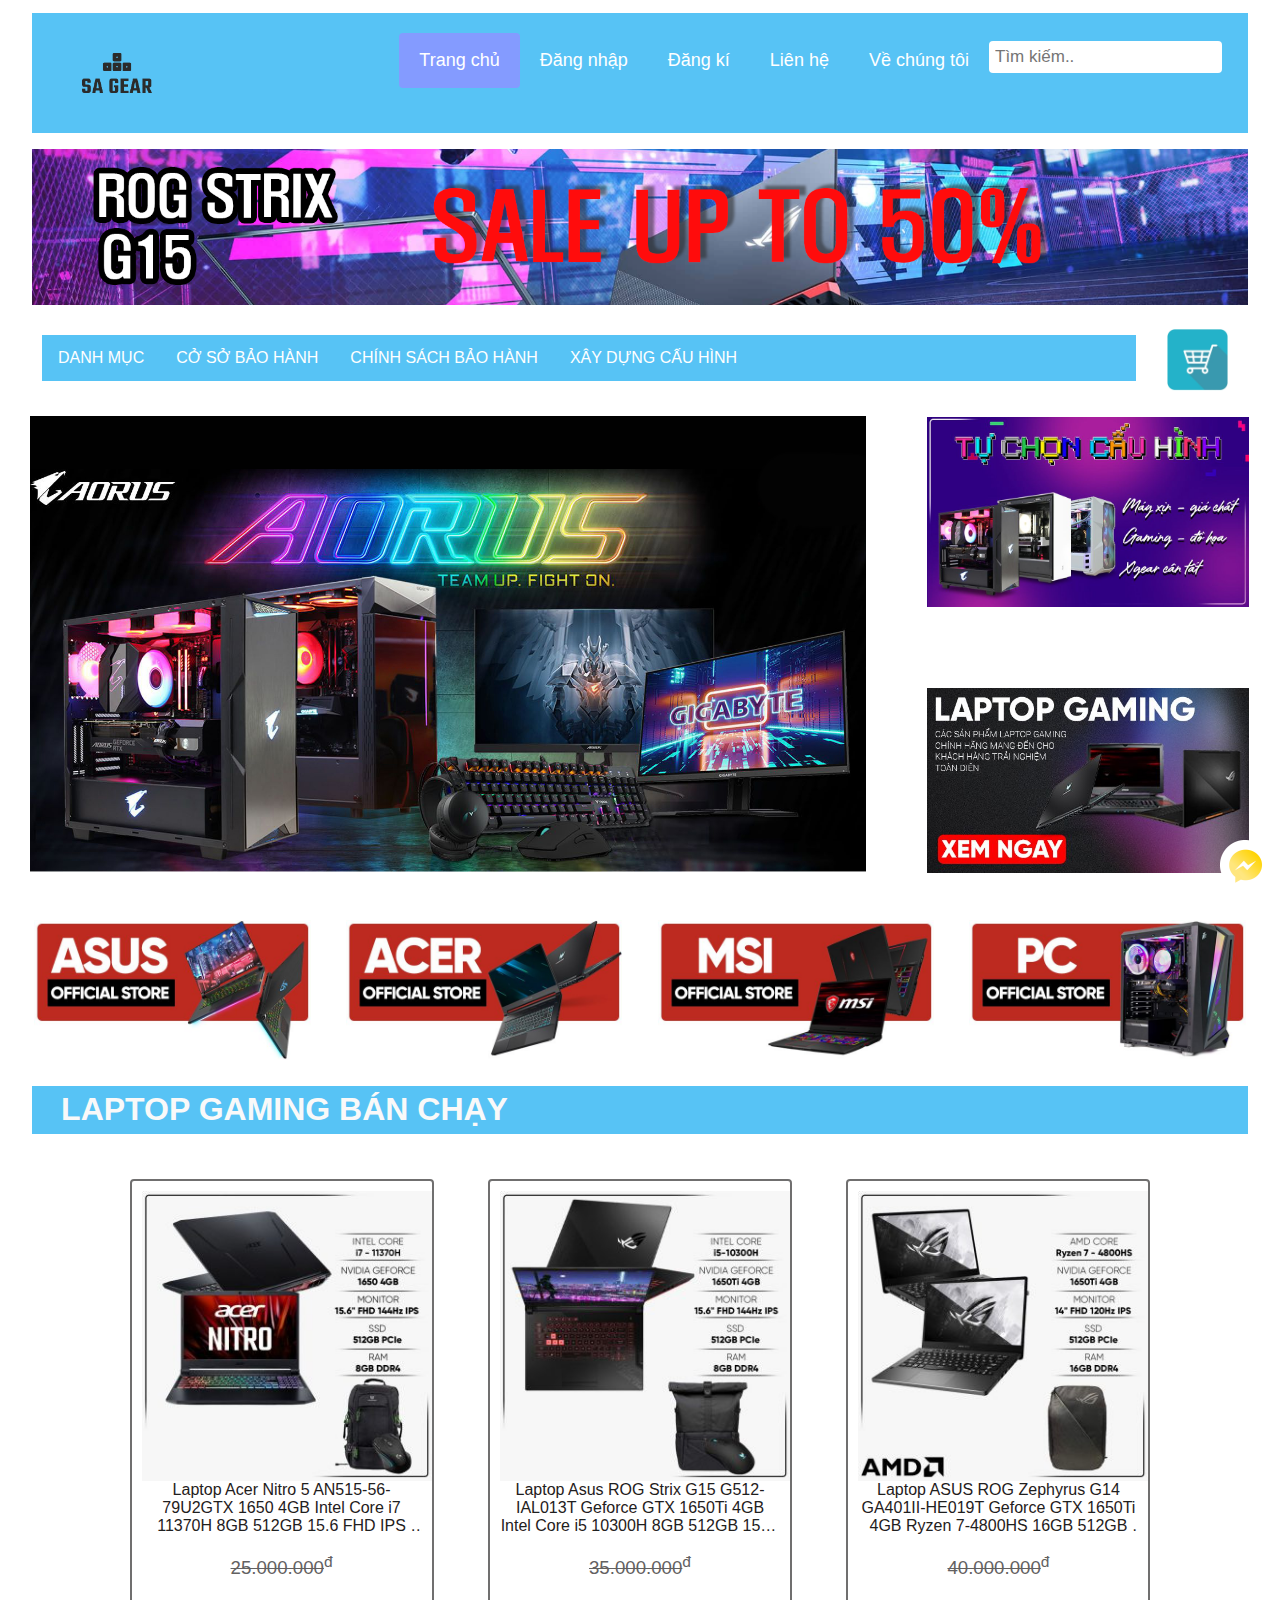
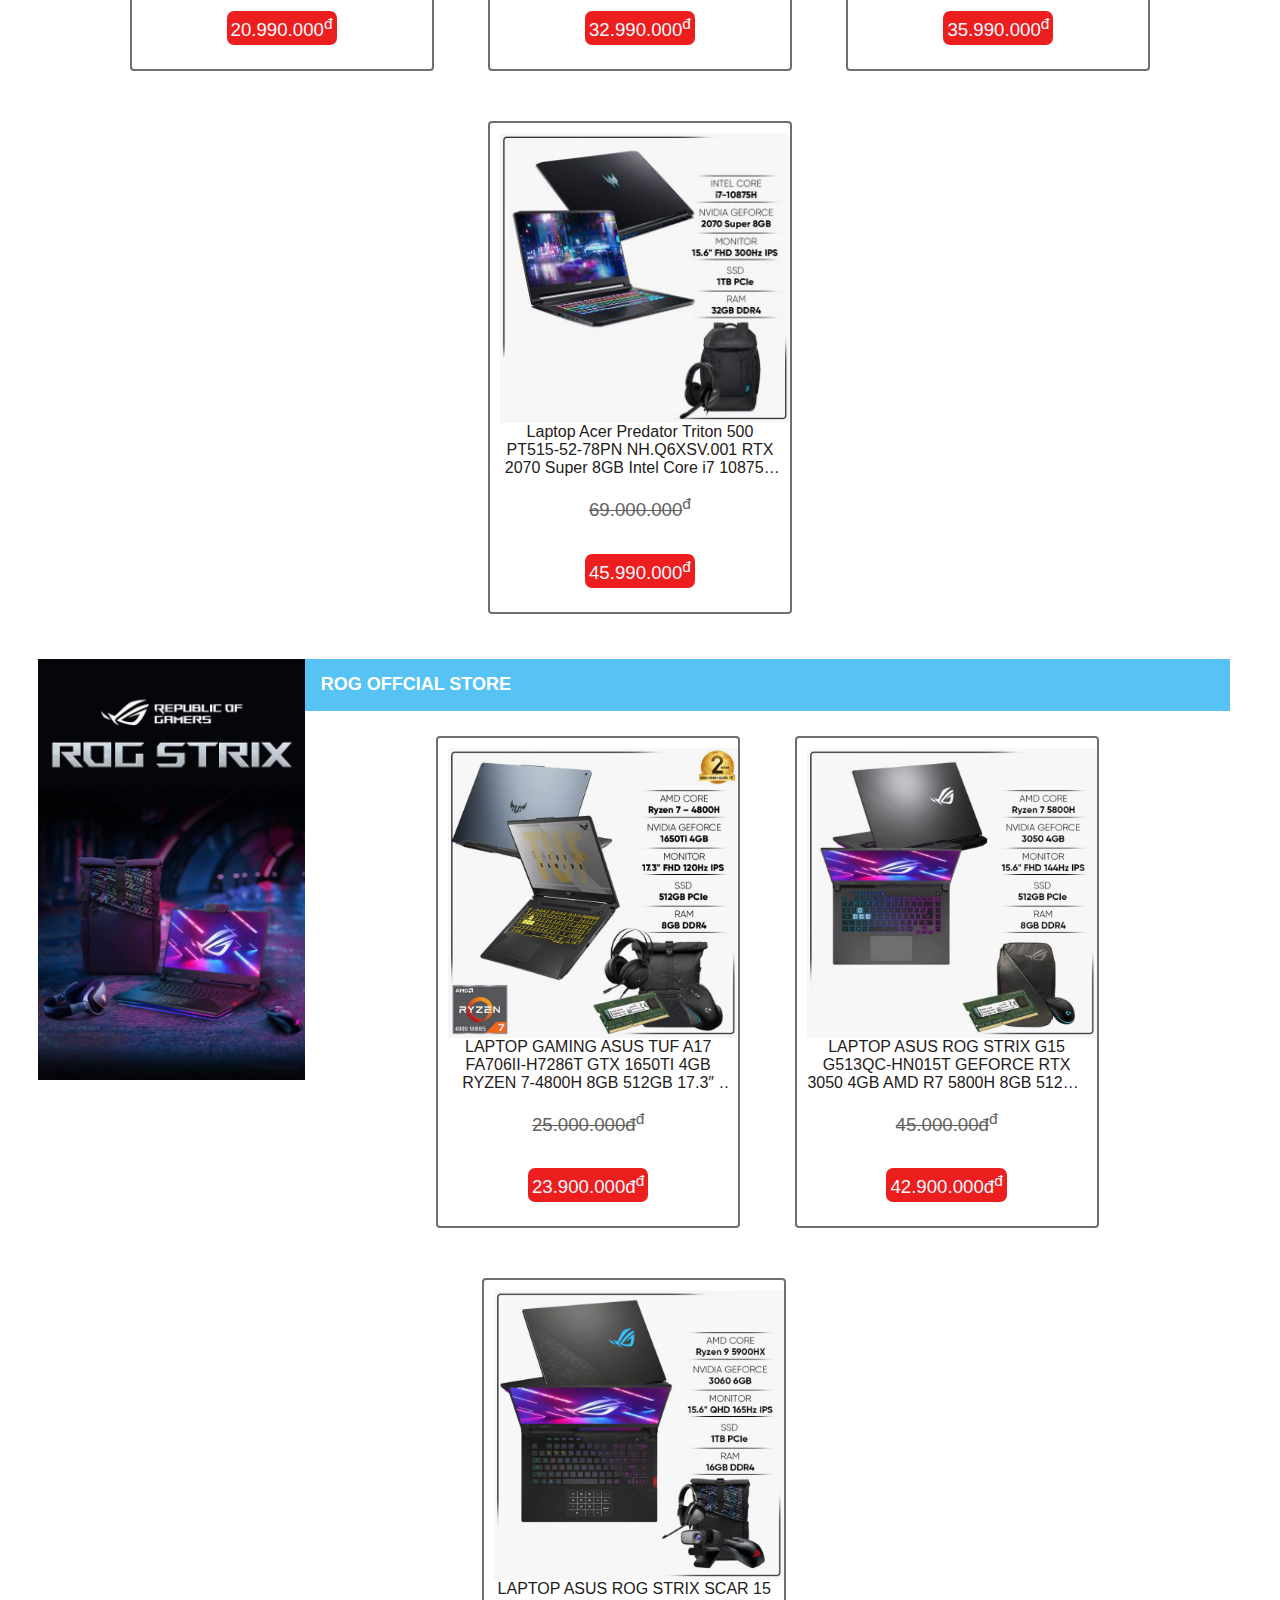
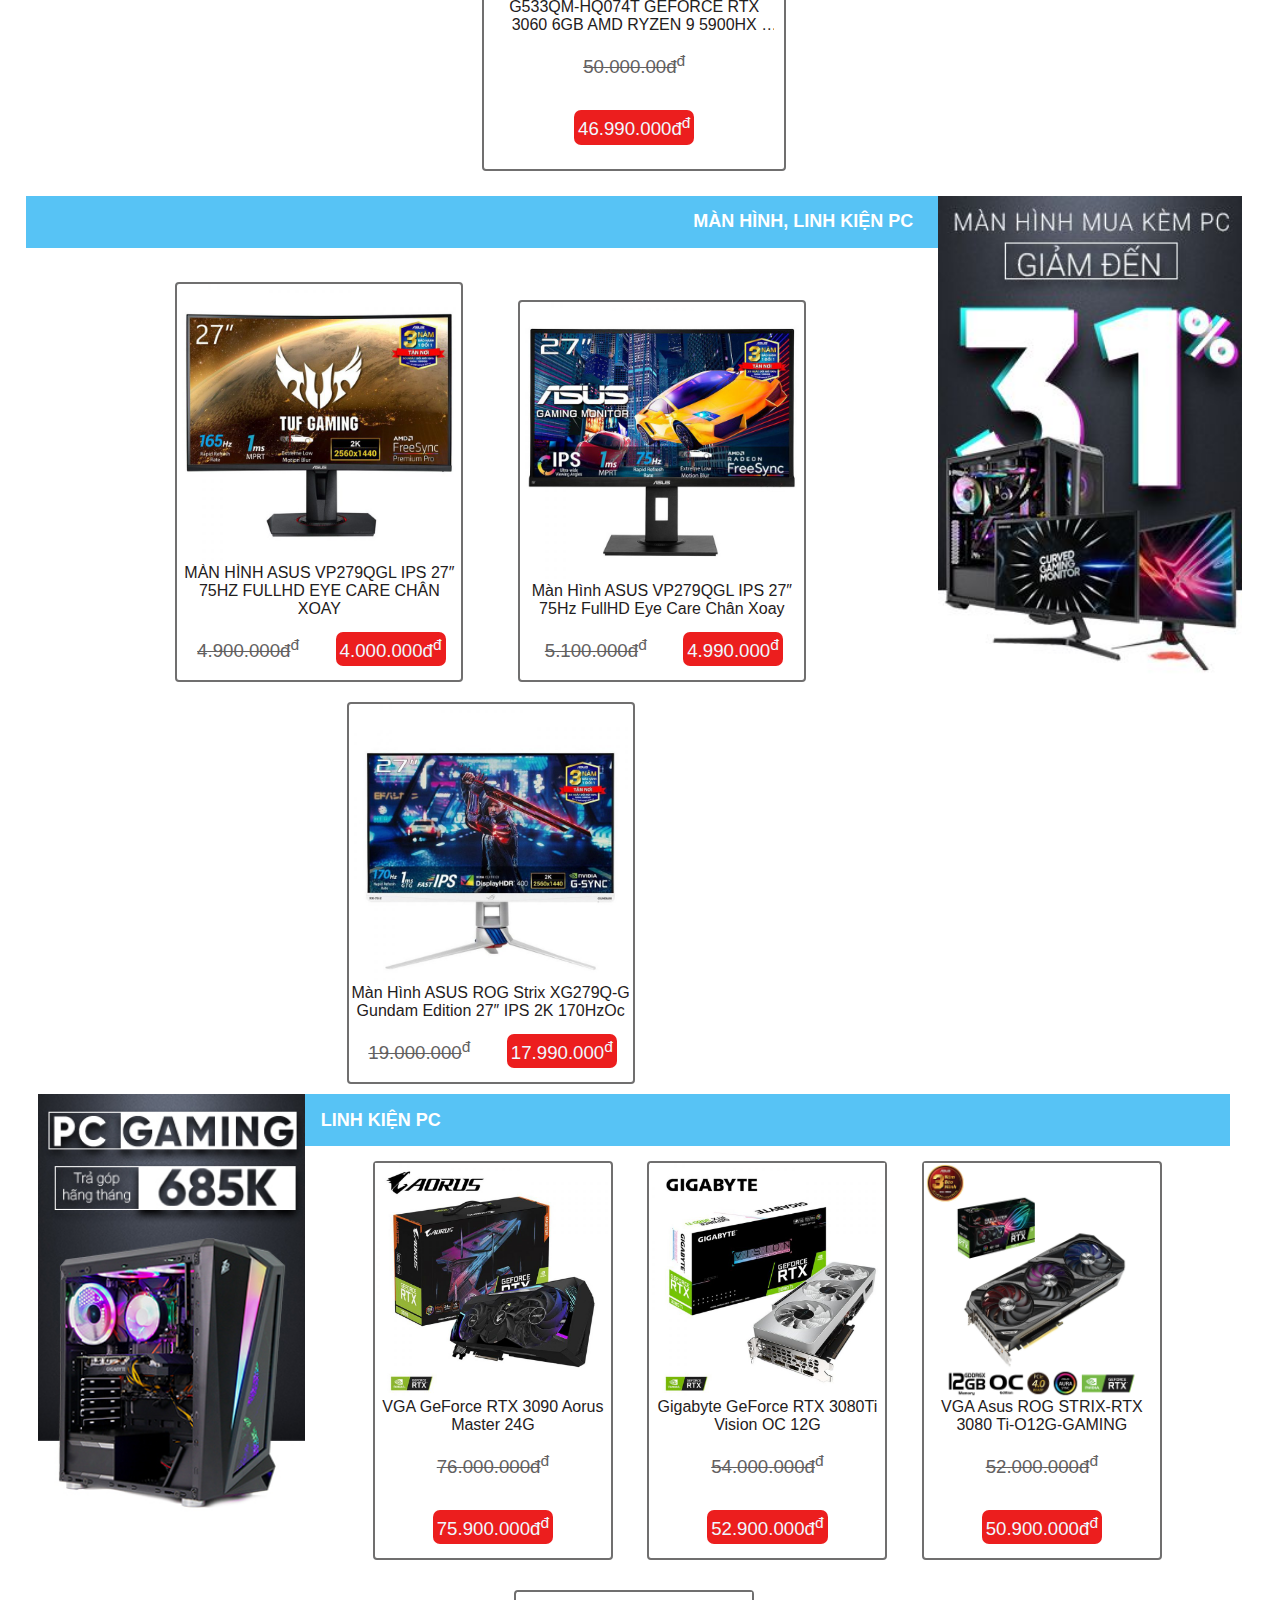
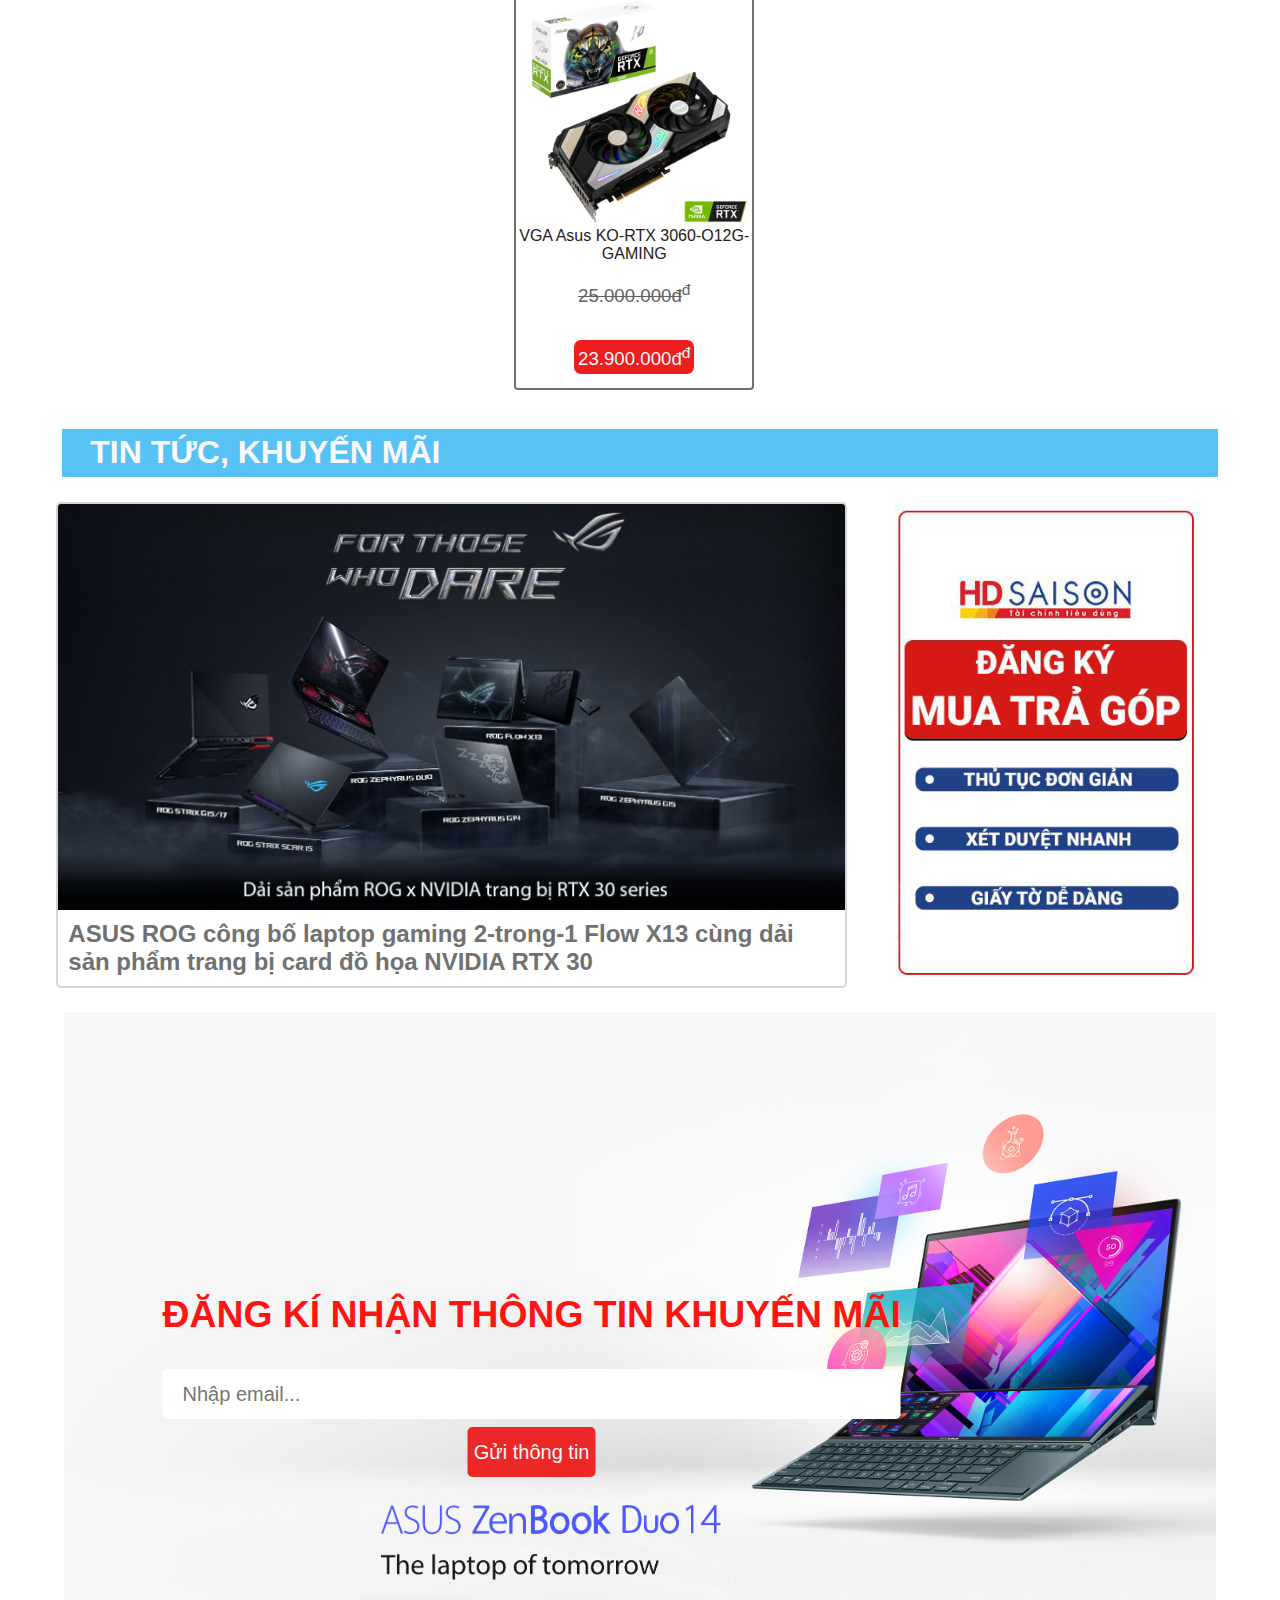
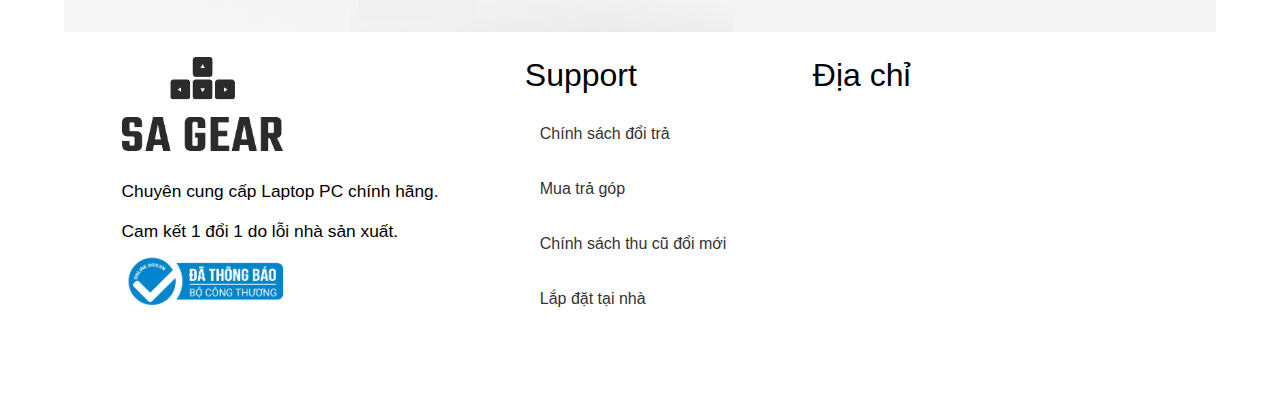
<file: 1 .Trang chủ + đăng nhập + đăng kí/index.html>
<!DOCTYPE html>
<html>
<head>
    <meta charset="utf-8">
    <meta name="viewport" content="width=device-width, initial-scale=1">
    <title>Trang chủ</title>
    <link rel="shortcut icon" href="image/LOGO.png">
    <link rel="stylesheet" href="css/mycss.css">
    <link rel="stylesheet" href="css/responsive.css">
    
</head>
<!--Body-->
<body>
  <!--Form đăng nhập-->
  <div id="id01" class="modal">
    <form class="modal-content animate" method="post">
      <div class="container">
        <label for="text"><b>Tài khoản</b></label>
        <input type="text" placeholder="Nhập tài khoản" required>
  
        <label for="password"><b>Mật khẩu</b></label>
        <input type="password" placeholder="Nhập mật khẩu" required>
          
        <button type="submit">Đăng nhập</button>
        <label>
          <input type="checkbox" checked="checked"> Nhớ mật khẩu
        </label>
      </div>
  
      <div class="container" style="background-color:#f1f1f1">
        <button type="button" onclick="document.getElementById('id01').style.display='none'" class="cancelbtn">Thoát</button>
      </div>
    </form>
  </div>
  <!--Form đăng nhập-->
  <!--Form đăng kí-->
  <div id="id02" class="modal">
    <form class="modal-content animate" method="post">
      <div class="container">
        <label for="text"><b>Tài khoản</b></label>
        <input type="text" placeholder="Nhập tài khoản" required>
        
        <label for="email"><b>Email</b></label>
        <input type="email" placeholder="Nhập email" required>

        <label for="password"><b>Mật khẩu</b></label>
        <input type="password" placeholder="Nhập mật khẩu" required>
         
        <label for="password"><b>Nhập lại mật khẩu</b></label>
        <input type="password" placeholder="Nhập lại mật khẩu" required>

        <button type="submit">Đăng ký</button>
      </div>
  
      <div class="container" style="background-color:#f1f1f1">
        <button type="button" onclick="document.getElementById('id02').style.display='none'" class="cancelbtn">Thoát</button>
      </div>
    </form>
  </div>
  <!--Form đăng kí-->
  <a href="https://www.facebook.com/sanglynn.1609/" target="_blank" ><img class="messenger" src="image/messenger-icon.gif"></a>
    <div class="header">
        <a href="#" class="img-header"><img class="img-header" src="image/LOGO.png"></a>
        <input class="res" type="text" placeholder="Tìm kiếm..">
        <div class="header-right">
        <a class="active" href="#" target="_self">Trang chủ</a>
        <a onclick="document.getElementById('id01').style.display='block',document.getElementById('id02').style.display='none'">Đăng nhập</a>
        <a onclick="document.getElementById('id02').style.display='block',document.getElementById('id01').style.display='none'">Đăng kí</a>
        <a href="#contact">Liên hệ</a>
        <a href="#about">Về chúng tôi</a>    
        </div>
    </div>
    <img class="img-top" src="image/SALE BANNER.png">
    <!-- Menu -->
    <div class="navbar_banner">

    <div class="navbar">
        <div class="dropdown">
            <button class="dropbtn">DANH MỤC</button>
            <div class="dropdown-content">
              <a href="#">Laptop</a>
              <a href="#">Case PC Gears</a>
              <a href="#">Gaming Gears</a>
              <a href="#">Built PC Yourselft</a>
              <a href="#">ROG - Republic of Gamer</a>
            </div>
          </div>
        <a href="#home">CỞ SỞ BẢO HÀNH</a>
        <a href="#news">CHÍNH SÁCH BẢO HÀNH</a>
        <a target="_blank" href="../4. Xây dựng cấu hình/index.html">XÂY DỰNG CẤU HÌNH</a>
      </div>
      <div class="cart">
        <a href="#" title="Giỏ hàng"><img src="./image/cart.png"></a>
      </div>
    </div>
      <!-- Menu -->
      <div style="clear: left;"></div>
    <div class="wrapper">

        <div class="slide">
            <div class="slideshow-container">
                <div class="mySlides fade">
                  <img src="image/slide_1.jpg" style="width:100%">
                </div>
                <div class="mySlides fade">
                  <img src="image/slide_2.jpg" style="width:100%">
                </div>
                <div class="mySlides fade">
                  <img src="image/slide_3.jpg" style="width:100%">
                </div>
                </div>
 
        </div>

        <div class="left_menu">
            <div class="img-detail">
                <img src="image/left_image1.jpg" class="image_leftmenu">
            </div>
            <div class="img-detail1">
                <img src="image/left_image2.jpg" class="image_leftmenu">
            </div>
        </div>

    </div>
    <!-- Danh sách Store -->
    <div class="store">
        <div class="store_detail">
            <a href="#"><img src="image/Asus-store.jpg" class="anh"></a>
        </div>

        <div class="store_detail">
            <a href="#"><img src="image/ACER-store.jpg" class="anh"></a>
        </div>

        <div class="store_detail">
            <a href="#"><img src="image/MSI-store.jpg" class="anh"></a>
        </div>

        <div class="store_detail">
            <a href="#"><img src="image/PC-store.jpg" class="anh"></a>
        </div>
    </div>
    <!-- Danh sách Store -->
    <!--Menu sản phẩm-->
    <div class="LAPTOPGAMNG"><p>LAPTOP GAMING BÁN CHẠY</p></div>
    <div style="text-align: center;margin: 20px;">
		<div class="sanpham" style="width: 19rem;">
			<a href="#" target="_blank"><img src="image/NITRO-5-AN515-56-79U2-3-300x300.jpg" width="290px"></a>
			<div class="card">
				<a href="#" title="Laptop Acer Nitro 5 AN515-56-79U2 ">Laptop Acer Nitro 5 AN515-56-79U2GTX 1650 4GB Intel Core i7 11370H 8GB 512GB 15.6 FHD IPS 144Hz Multicolor Win 10</a>
				<div style="text-align: center;">
				<p class="price-text" style="color: rgb(99, 97, 97);"><strike>25.000.000</strike><sup>đ</sup></p>
				<p class="price-text" style="background-color: rgb(236, 30, 30);color: aliceblue;">20.990.000<sup>đ</sup></p>
				</div>
			</div>
		</div>
	
		<div class="sanpham" style="width: 19rem;">
			<a href="../2. Chi tiết sản phẩm/index.html" target="_blank"><img src="image/STRIX-G15-G512-IAL013T-2-300x300.jpg" width="290px"></a>
			<div class="card">
				<a href="../2. Chi tiết sản phẩm/index.html" title="Laptop Asus ROG Strix G15 G512-IAL013T">Laptop Asus ROG Strix G15 G512-IAL013T Geforce GTX 1650Ti 4GB Intel Core i5 10300H 8GB 512GB 15.6″ 144Hz IPS RGB Keyboard Win 10</a>
				<div style="text-align: center;">
				<p class="price-text" style="color: rgb(99, 97, 97);"><strike>35.000.000</strike><sup>đ</sup></p>
				<p class="price-text" style="background-color: rgb(236, 30, 30);color: aliceblue;">32.990.000<sup>đ</sup></p>
				</div>
			</div>
		</div>
	
		<div class="sanpham" style="width: 19rem;">
			<a href="#" target="_blank"><img src="image/ZEPHYRUS-G14-GA401II-HE019T-7-300x300.jpg" width="290px"></a>
			<div class="card">
				<a href="#" title="Laptop ASUS ROG Zephyrus G14 GA401II-HE019T">Laptop ASUS ROG Zephyrus G14 GA401II-HE019T Geforce GTX 1650Ti 4GB Ryzen 7-4800HS 16GB 512GB 14″ 120Hz IPS Eclipse Gray Win 10</a>
				<div style="text-align: center;">
				<p class="price-text" style="color: rgb(99, 97, 97);"><strike>40.000.000</strike><sup>đ</sup></p>
				<p class="price-text" style="background-color: rgb(236, 30, 30);color: aliceblue;">35.990.000<sup>đ</sup></p>
				</div>
			</div>
		</div>
	
		<div class="sanpham" style="width: 19rem;">
			<a href="#" target="_blank"><img src="image/TRITON-500-PT515-52-78PN-2-300x300.jpg" width="290px"></a>
			<div class="card">
				<a href="#" title="Laptop Acer Predator Triton 500 PT515-52-78PN">Laptop Acer Predator Triton 500 PT515-52-78PN NH.Q6XSV.001 RTX 2070 Super 8GB Intel Core i7 10875H 32GB 1TB 15.6FHD IPS 300Hz G-sync Perkey RGB Win 10</a>
				<div style="text-align: center;">
				<p class="price-text" style="color: rgb(99, 97, 97);"><strike>69.000.000</strike><sup>đ</sup></p>
				<p class="price-text" style="background-color: rgb(236, 30, 30);color: aliceblue;">45.990.000<sup>đ</sup></p>
				</div>
			</div>
		</div>
    </div>
    <!--Menu sản phẩm-->
    <!--Slide sản phẩm 2-->
    <div class="menu_sp2">
        <div class="image-right">
            <img src="image/asus-ROG-STORE.jpg">
        </div>
        <div class="menusp_left">
          <div class="banner">
            <div class="banner_sale">
                <h3>ROG OFFCIAL STORE</h3>
            </div>
          </div>
            <div class="sanpham1">

              <div class="sanpham" style="width: 19rem;">
                <a href="#" target="_blank"><img src="image/TUF-A17-FA706II-H7286T-1-768x768 (1).jpg" width="290px"></a>
                <div class="card">
                  <a href="#" title="LAPTOP GAMING ASUS TUF A17 FA706II-H7286T">LAPTOP GAMING ASUS TUF A17 FA706II-H7286T GTX 1650TI 4GB RYZEN 7-4800H 8GB 512GB 17.3″ FHD IPS 120HZ FORTRESS GRAY RGB</a>
                  <div style="text-align: center;">
                  <p class="price-text" style="color: rgb(99, 97, 97);"><strike>25.000.000đ</strike><sup>đ</sup></p>
                  <p class="price-text" style="background-color: rgb(236, 30, 30);color: aliceblue;">23.900.000đ<sup>đ</sup></p>
                  </div>
                </div>
              </div>

              <div class="sanpham" style="width: 19rem;">
                <a href="#" target="_blank"><img src="image/STRIX-G15-G513QC-HN015T-2-768x768.jpg" width="290px"></a>
                <div class="card">
                  <a href="#" title="LAPTOP ASUS ROG STRIX G15 G513QC-HN015T">LAPTOP ASUS ROG STRIX G15 G513QC-HN015T GEFORCE RTX 3050 4GB AMD R7 5800H 8GB 512GB 15.6″ 144HZ FHD IPS 4 ZONES WIN 10</a>
                  <div style="text-align: center;">
                  <p class="price-text" style="color: rgb(99, 97, 97);"><strike>45.000.00đ</strike><sup>đ</sup></p>
                  <p class="price-text" style="background-color: rgb(236, 30, 30);color: aliceblue;">42.900.000đ<sup>đ</sup></p>
                  </div>
                </div>
              </div>

              <div class="sanpham" style="width: 19rem;">
                <a href="#" target="_blank"><img src="image/SCAR-15-G533QM-HQ074T-1-768x768.jpg" width="290px"></a>
                <div class="card">
                  <a href="#" title="LAPTOP ASUS ROG STRIX SCAR 15 G533QM-HQ074T">LAPTOP ASUS ROG STRIX SCAR 15 G533QM-HQ074T GEFORCE RTX 3060 6GB AMD RYZEN 9 5900HX 16GB 1TB 15.6″ QHD IPS 165HZ OPTICAL KEYBOARD RGB WIN 10</a>
                  <div style="text-align: center;">
                  <p class="price-text" style="color: rgb(99, 97, 97);"><strike>50.000.00đ</strike><sup>đ</sup></p>
                  <p class="price-text" style="background-color: rgb(236, 30, 30);color: aliceblue;">46.990.000đ<sup>đ</sup></p>
                  </div>
                </div>
              </div>
            </div>
        </div>
    </div>
    <!--Slide sản phẩm 2-->

    <!--Slide sản phẩm 3-->
    <div class="sanpham3">
        <div class="left_sanpham3">

          <div class="banner">
            <div class="banner_sale_1">
                <h3>MÀN HÌNH, LINH KIỆN PC</h3>
            </div>
          </div>

          <div class="all_linhkien">
           <div class="sanpham4" style="width: 18rem;">
            <a href="#" target="_blank"><img src="image/VG27WQ-00_compressed-768x768.jpg" width="290px"></a>
            <div class="card">
              <a href="#" title="MÀN HÌNH ASUS VP279QG">MÀN HÌNH ASUS VP279QGL IPS 27″ 75HZ FULLHD EYE CARE CHÂN XOAY</a>
              <div style="text-align: center;">
              <p class="price-text" style="color: rgb(99, 97, 97);"><strike>4.900.000đ</strike><sup>đ</sup></p>
              <p class="price-text" style="background-color: rgb(236, 30, 30);color: aliceblue;">4.000.000đ<sup>đ</sup></p>
              </div>
            </div>
          </div>

          <div class="sanpham4" style="width: 18rem;">
            <a href="#" target="_blank"><img src="image/VP279QGL-00_compressed-768x768.jpg" width="290px"></a>
            <div class="card">
              <a href="#" title="Màn Hình ASUS VP279QGL">Màn Hình ASUS VP279QGL IPS 27″ 75Hz FullHD Eye Care Chân Xoay</a>
              <div style="text-align: center;">
              <p class="price-text" style="color: rgb(99, 97, 97);"><strike>5.100.000đ</strike><sup>đ</sup></p>
              <p class="price-text" style="background-color: rgb(236, 30, 30);color: aliceblue;">4.990.000<sup>đ</sup></p>
              </div>
            </div>
          </div>

          <div class="sanpham4" style="width: 18rem;">
            <a href="#" target="_blank"><img src="image/xg279q-gumdam-ava-768x768.jpg" width="290px"></a>
            <div class="card">
              <a href="#" title="Màn Hình ASUS ROG Strix XG279Q-G Gundam Edition">Màn Hình ASUS ROG Strix XG279Q-G Gundam Edition 27″ IPS 2K 170HzOc</a>
              <div style="text-align: center;">
              <p class="price-text" style="color: rgb(99, 97, 97);"><strike>19.000.000</strike><sup>đ</sup></p>
              <p class="price-text" style="background-color: rgb(236, 30, 30);color: aliceblue;">17.990.000<sup>đ</sup></p>
              </div>
            </div>
          </div>
        </div>

        </div>

        <div class="img-right">
            <img src="./image/Màn-hình-mua-kèm-PC.jpg" class="image_phai">
        </div>
    </div>
    <!--Slide sản phẩm 3-->
    <div style="clear: both;"></div>
    <!--SLIDE SẢN PHẨM 4-->
    <div class="menu_sp2">
      <div class="image-right">
          <img src="image/PC.jpg">
      </div>
      <div class="menusp_left">
        <div class="banner">
          <div class="banner_sale">
              <h3>LINH KIỆN PC</h3>
          </div>
        </div>
          <div class="sanpham1">

            <div class="sanpham_vga" style="width: 15rem;">
              <a href="#" target="_blank"><img src="image/3090_aorus_Master_compressed-768x768.jpg" width="235px"></a>
              <div class="card">
                <a href="#" title="LAPTOP GAMING ASUS TUF A17 FA706II-H7286T">VGA GeForce RTX 3090 Aorus Master 24G</a>
                <div style="text-align: center;">
                <p class="price-text" style="color: rgb(99, 97, 97);"><strike>76.000.000đ</strike><sup>đ</sup></p>
                <p class="price-text" style="background-color: rgb(236, 30, 30);color: aliceblue;">75.900.000đ<sup>đ</sup></p>
                </div>
              </div>
            </div>

            <div class="sanpham_vga" style="width: 15rem;">
              <a href="#" target="_blank"><img src="image/3080Ti_VISION_OC_compressed-768x768.jpg" width="235px"></a>
              <div class="card">
                <a href="#" title="Gigabyte GeForce RTX 3080Ti Vision OC 12G">Gigabyte GeForce RTX 3080Ti Vision OC 12G</a>
                <div style="text-align: center;">
                <p class="price-text" style="color: rgb(99, 97, 97);"><strike>54.000.000đ</strike><sup>đ</sup></p>
                <p class="price-text" style="background-color: rgb(236, 30, 30);color: aliceblue;">52.900.000đ<sup>đ</sup></p>
                </div>
              </div>
            </div>

            <div class="sanpham_vga" style="width: 15rem;">
              <a href="#" target="_blank"><img src="image/43657_vga_asu_rtx3080tirogo12ggaming_1.jpg" width="235px"></a>
              <div class="card">
                <a href="#" title="VGA Asus ROG STRIX-RTX 3080 Ti-O12G-GAMING">VGA Asus ROG STRIX-RTX 3080 Ti-O12G-GAMING</a>
                <div style="text-align: center;">
                <p class="price-text" style="color: rgb(99, 97, 97);"><strike>52.000.000đ</strike><sup>đ</sup></p>
                <p class="price-text" style="background-color: rgb(236, 30, 30);color: aliceblue;">50.900.000đ<sup>đ</sup></p>
                </div>
              </div>
            </div>

            <div class="sanpham_vga" style="width: 15rem;">
              <a href="#" target="_blank"><img src="image/43467_vga_asu_rtx3060koo12g_a.jpg" width="235px"></a>
              <div class="card">
                <a href="#" title="VGA Asus KO-RTX 3060-O12G-GAMING">VGA Asus KO-RTX 3060-O12G-GAMING</a>
                <div style="text-align: center;">
                <p class="price-text" style="color: rgb(99, 97, 97);"><strike>25.000.000đ</strike><sup>đ</sup></p>
                <p class="price-text" style="background-color: rgb(236, 30, 30);color: aliceblue;">23.900.000đ<sup>đ</sup></p>
                </div>
              </div>
            </div>

          </div>
      </div>
  </div>
    <!--SLIDE SẢN PHẨM 4-->
    <!--Slide tin tức-->
    </div>

    <div class="slide_4">
      <div class="LAPTOPGAMNG"><p>TIN TỨC, KHUYẾN MÃI</p></div>
      <div class="news">
          <div>
              <img src="./image/news/rog_image.jpg">
          </div>
          <div class="text_rog">
            ASUS ROG công bố laptop gaming 2-trong-1 Flow X13 cùng dải sản phẩm trang bị card đồ họa NVIDIA RTX 30
          </div>
      </div>
      <div class="tra_gop">
          <img src="./image/news/Đăng-ký-mua-trả-góp.jpg">
      </div>
    </div>
    <!--Form điền thông tin-->
    <div class="form">
        <div class="box">
          <h1>ĐĂNG KÍ NHẬN THÔNG TIN KHUYẾN MÃI</h1>
          <form>
              <input type="email" placeholder="Nhập email..." required>
              <input type="submit" value="Gửi thông tin" style="cursor:pointer">
          </form>
        </div>
        <img src="./image/news/ASUS.jpg" style="width:100%">  
    </div>
    <!--Form điền thông tin-->
    <!--Footer-->
    <div class="footer">
    <div class="footer_1">
      <div>
        <img src="./image/LOGO.png" style="width:40%">
      </div>
      <div style="font-size: 13pt;margin-top: 20px;line-height: 30pt;">
        Chuyên cung cấp Laptop PC chính hãng.<br>
        Cam kết 1 đổi 1 do lỗi nhà sản xuất.<br>
      </div>
      <img src="./image/news/bocongthuong.webp" style="width:40%">
    </div>
    <div class="footer_2">
      <div>
        Support
      </div>
      <div>
        <nav style="font-size: 15pt;margin-top: 20px;">
          <a>Chính sách đổi trả</a>
          <a>Mua trả góp</a>
          <a>Chính sách thu cũ đổi mới</a>
          <a>Lắp đặt tại nhà</a>
        </nav>
      </div>
    </div>
    <div class="footer_3">
      <div>
        Địa chỉ
      </div>
      <div style="margin-top: 5px;">
        <iframe src="https://www.google.com/maps/embed?pb=!1m18!1m12!1m3!1d3723.657185685294!2d105.7827275148837!3d21.046398585988733!2m3!1f0!2f0!3f0!3m2!1i1024!2i768!4f13.1!3m3!1m2!1s0x3135abb158a2305d%3A0x5c357d21c785ea3d!2zxJDhuqFpIGjhu41jIMSQaeG7h24gTOG7sWM!5e0!3m2!1svi!2s!4v1623263415517!5m2!1svi!2s" width="400" height="300" style="border:0;" allowfullscreen="" loading="lazy"></iframe>
      </div>
    </div>
  </div>
    <script type="text/javascript" src="js/myjavaspicrt.js"></script>
    <div id="fb-root"></div>
    <script async defer crossorigin="anonymous" src="https://connect.facebook.net/vi_VN/sdk.js#xfbml=1&version=v11.0" nonce="xajqYNBS"></script>
</body>
</html>
</file>
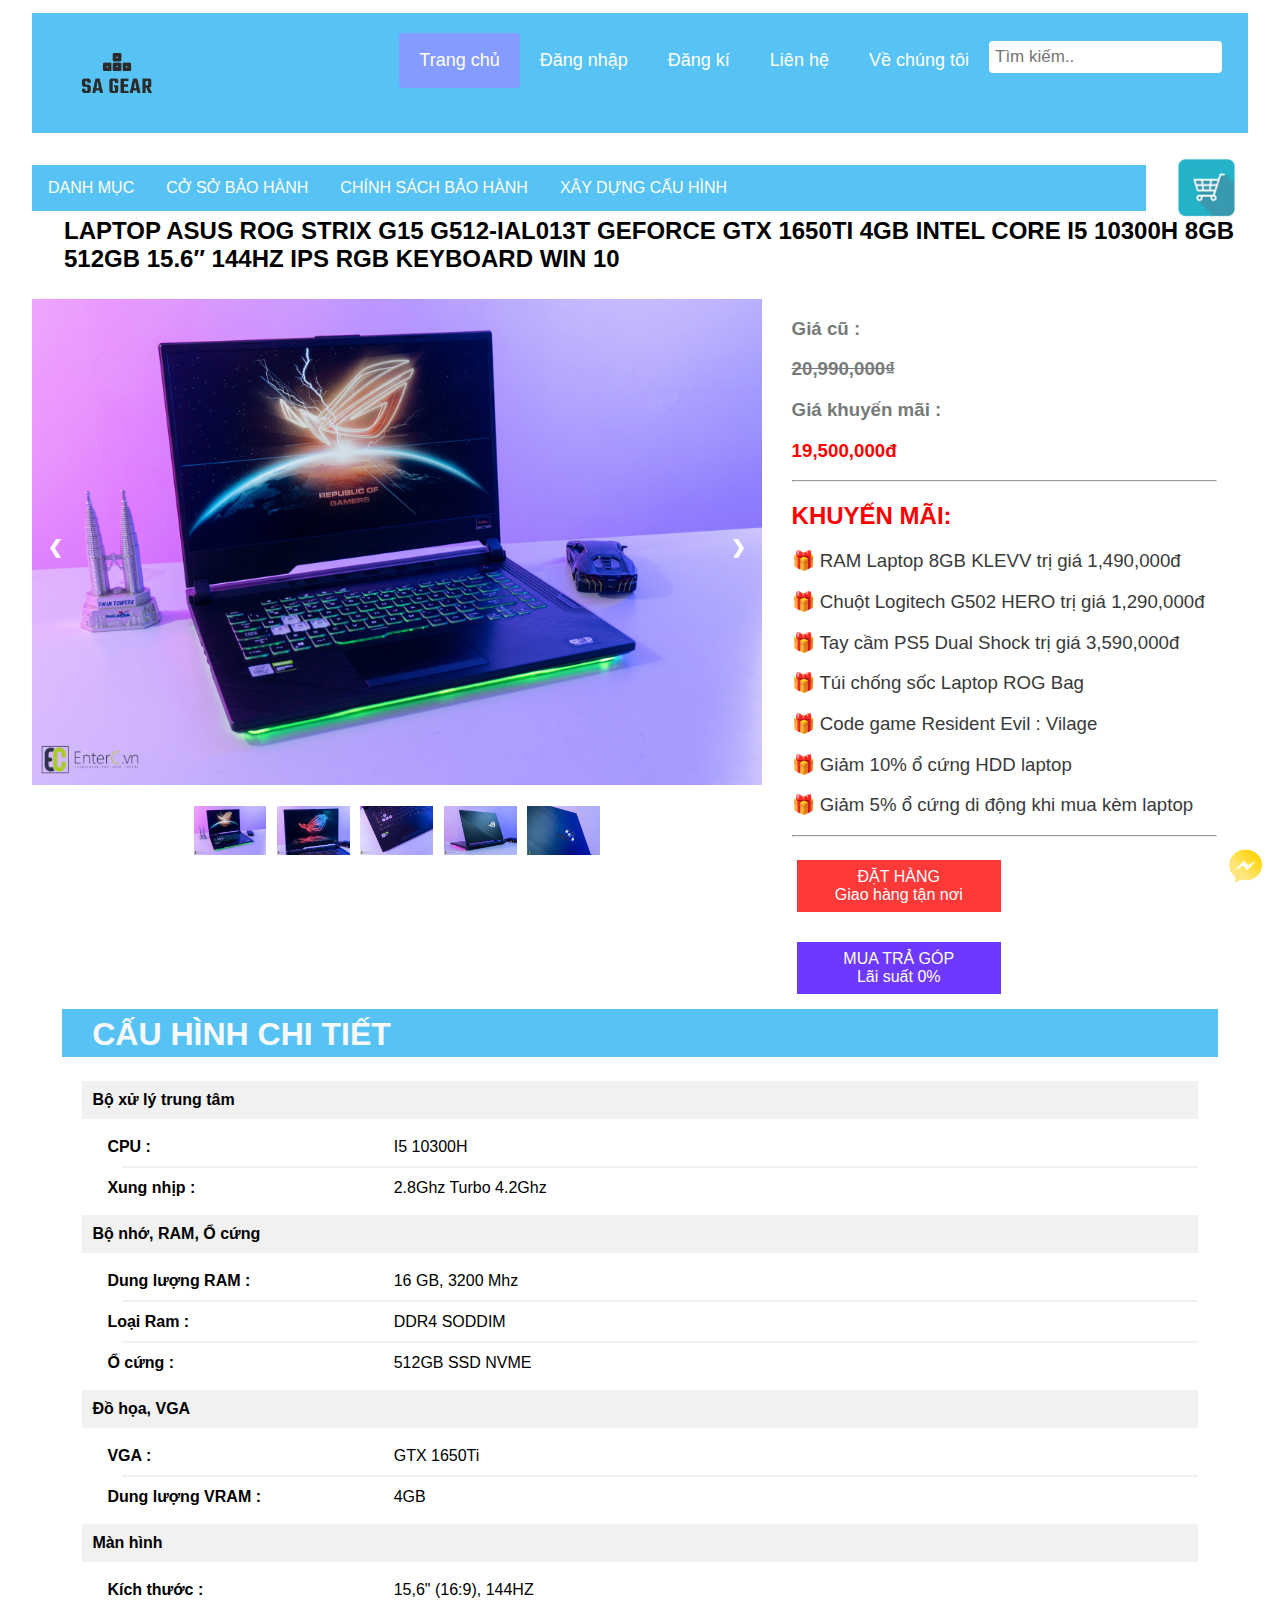
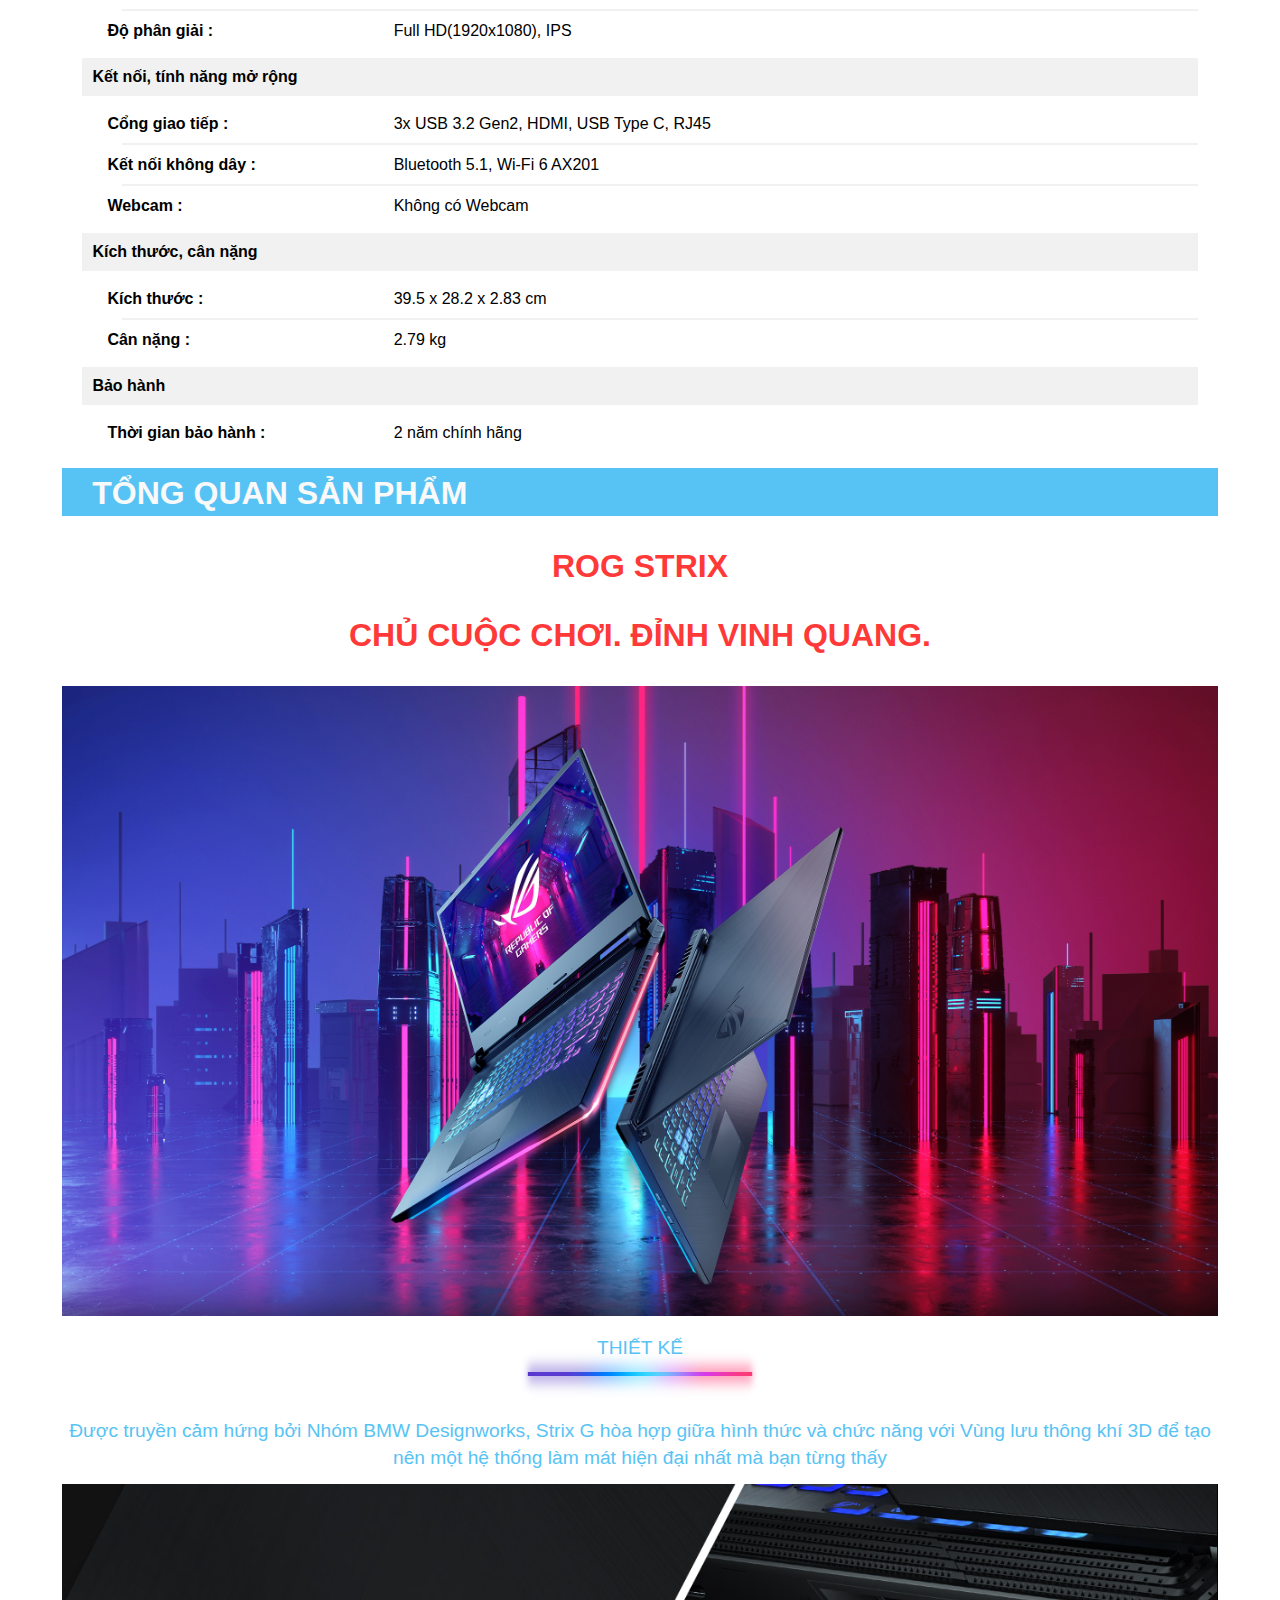
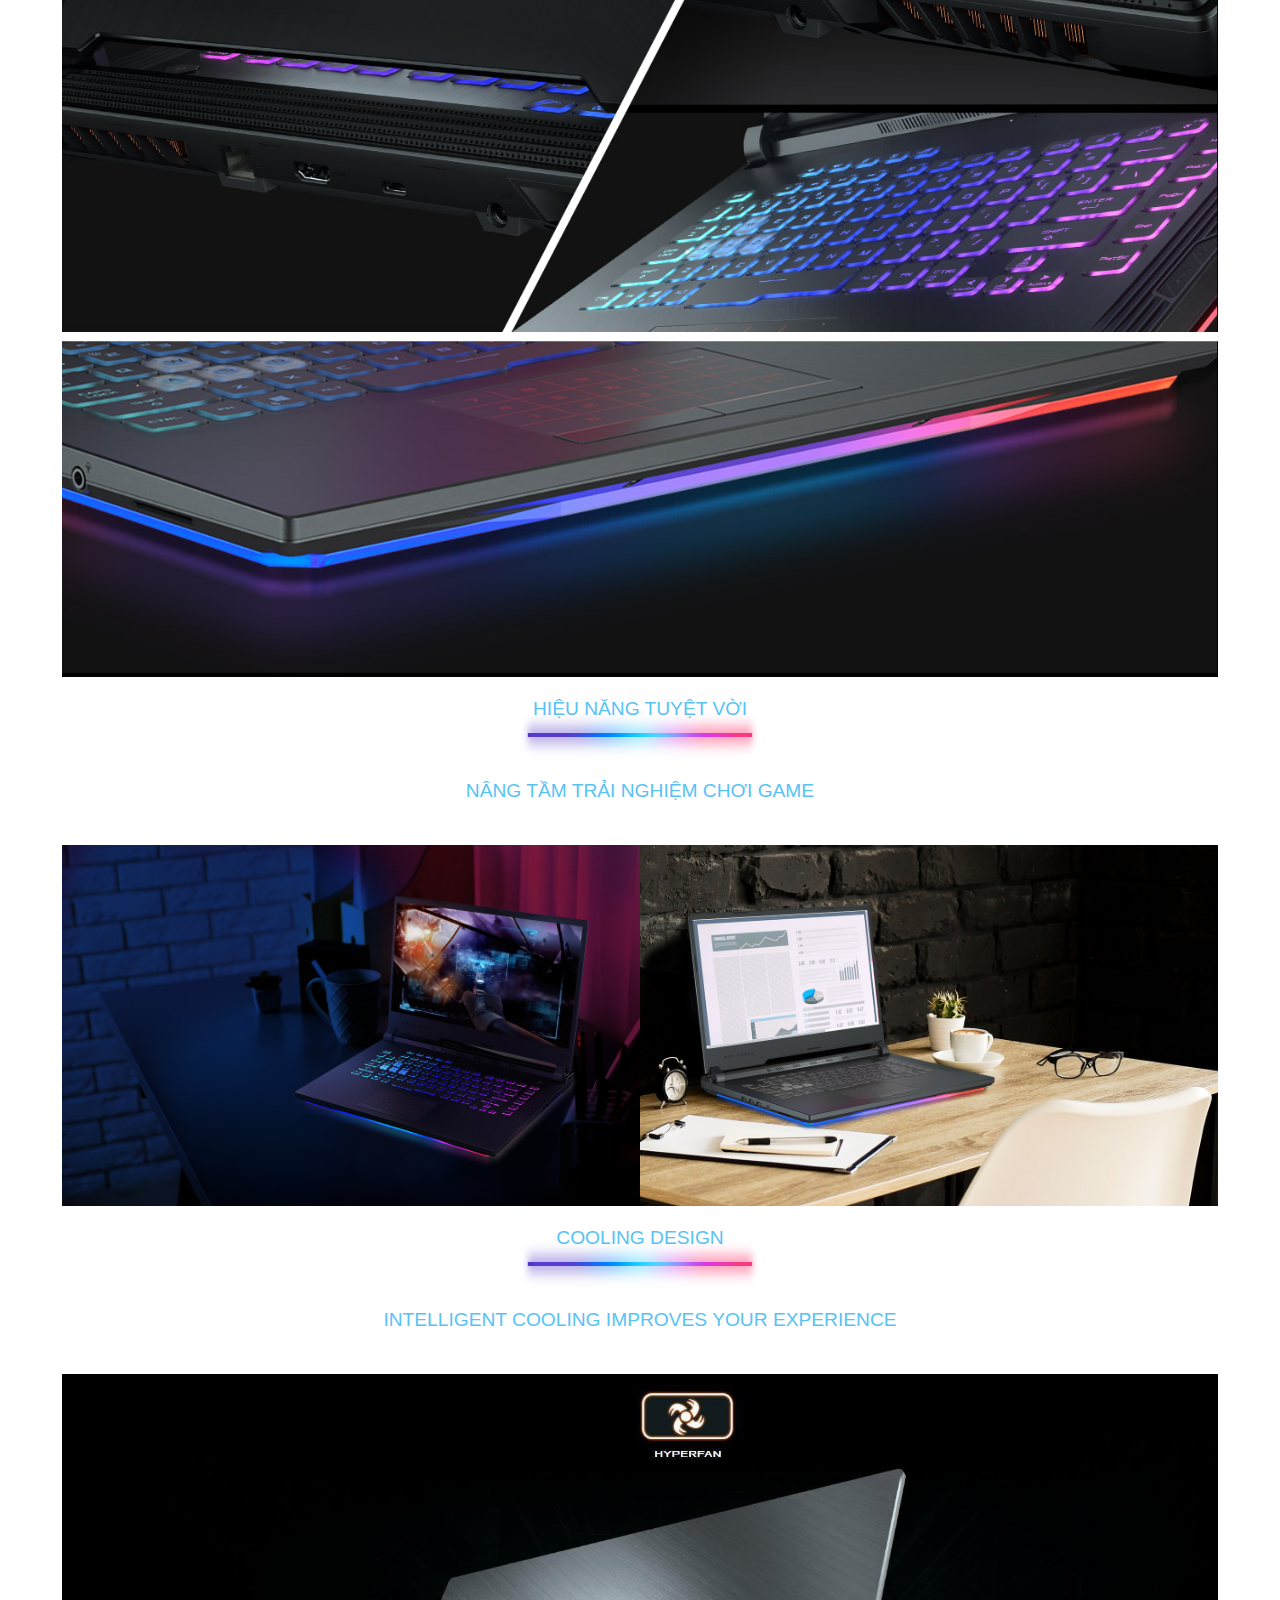
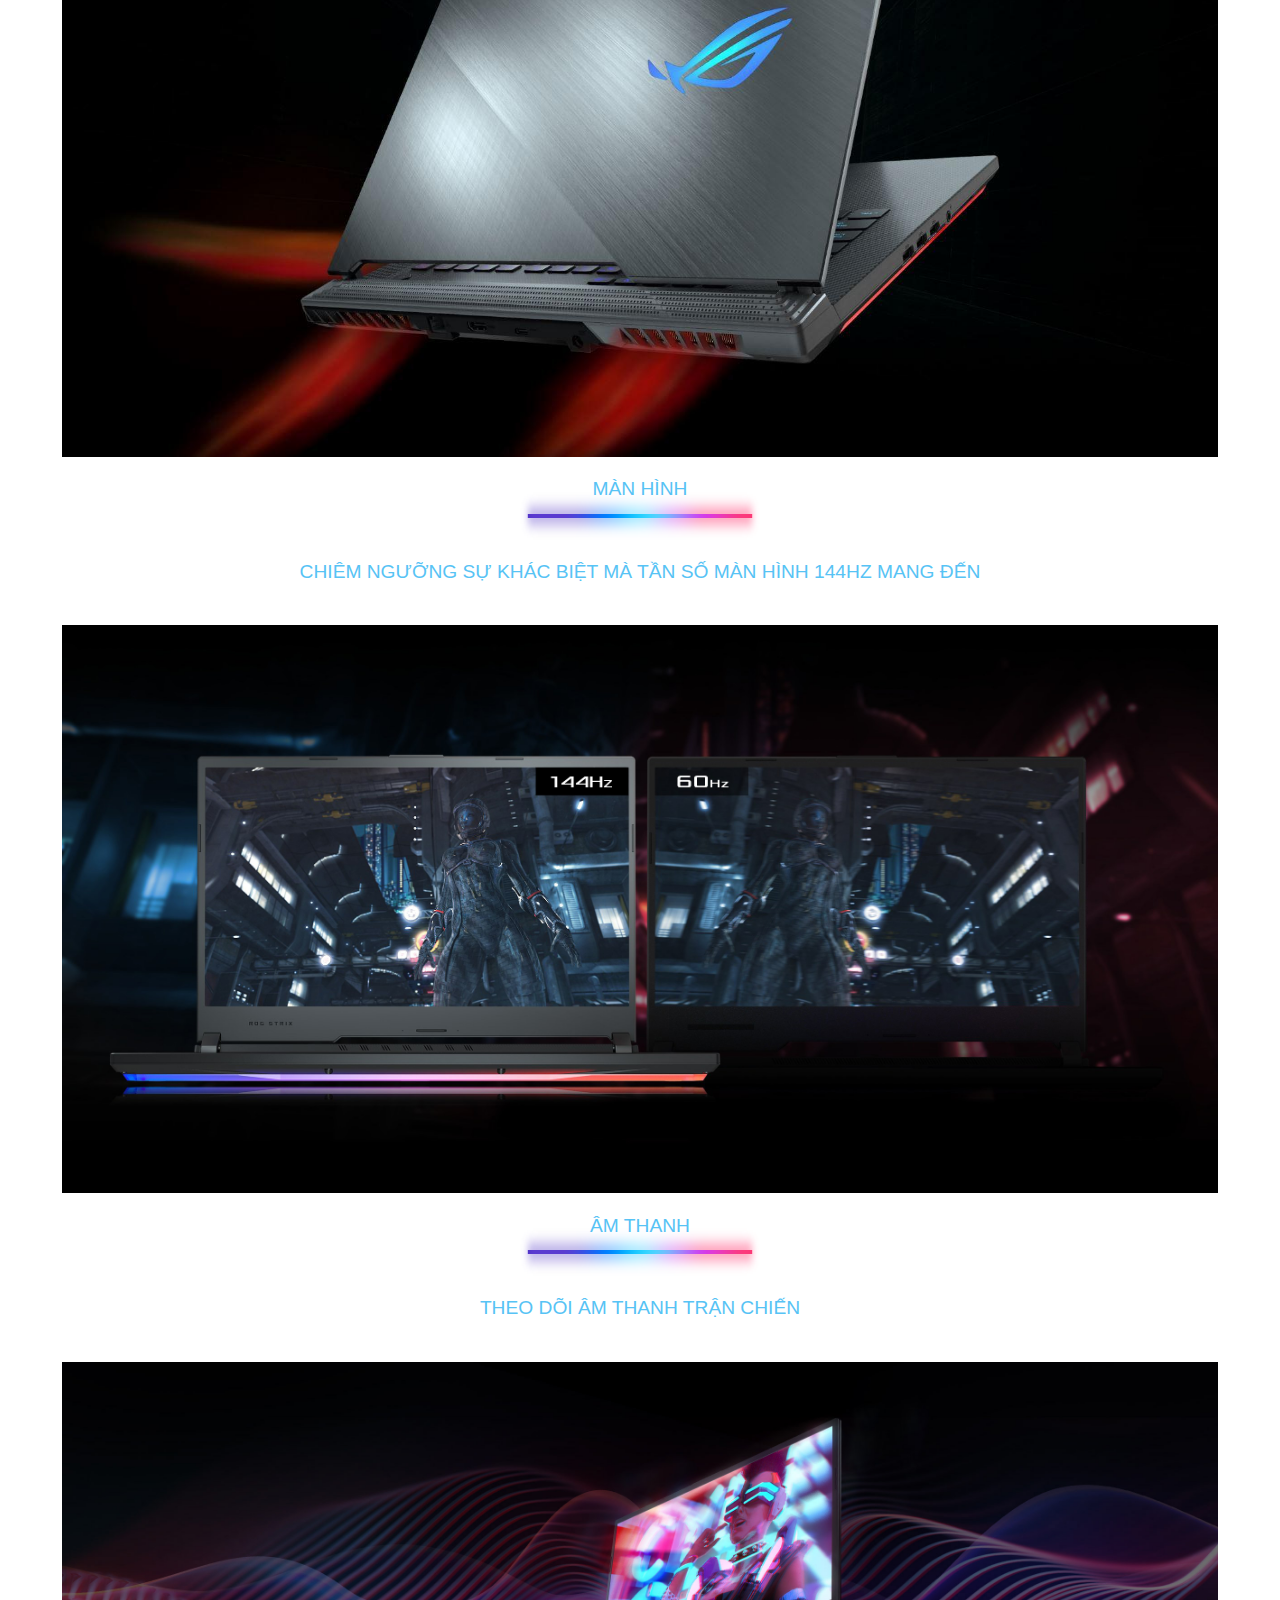
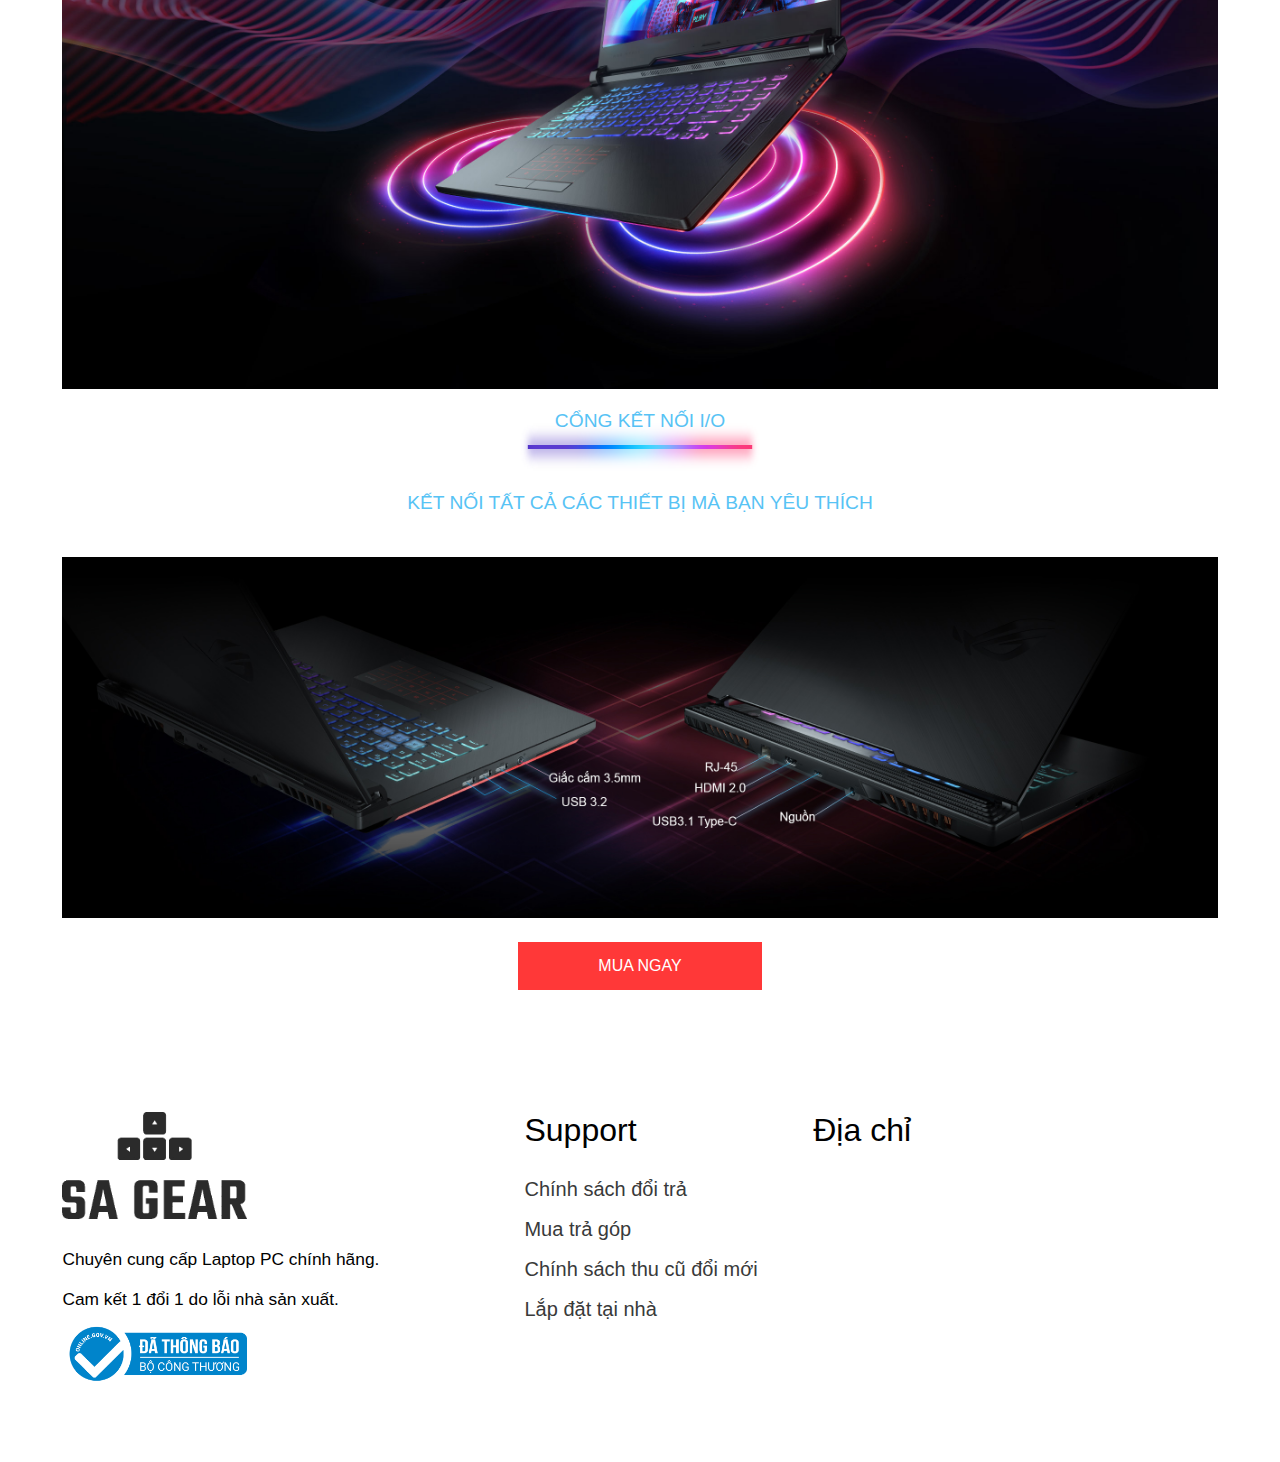
<file: 2. Chi tiết sản phẩm/index.html>
<!DOCTYPE html>
<html>
<head>
    <meta charset="utf-8">
    <meta name="viewport" content="width=device-width, initial-scale=1">
    <title>LAPTOP ASUS ROG STRIX G15 G512-IAL013T GEFORCE GTX 1650TI 4GB INTEL CORE I5 10300H 8GB 512GB 15.6″ 144HZ IPS RGB KEYBOARD WIN 10</title>
    <link rel="shortcut icon" href="image/LOGO.png">
    <link rel="stylesheet" href="css/mycss.css">
    <link rel="stylesheet" href="css/responsive.css">
    
</head>
<!--Body-->
<body>
  <!--Form đăng nhập-->
  <div id="id01" class="modal">
    <form class="modal-content animate" method="post">
      <div class="container">
        <label for="text"><b>Tài khoản</b></label>
        <input type="text" placeholder="Nhập tài khoản" required>
  
        <label for="password"><b>Mật khẩu</b></label>
        <input type="password" placeholder="Nhập mật khẩu" required>
          
        <button type="submit">Đăng nhập</button>
        <label>
          <input type="checkbox" checked="checked"> Nhớ mật khẩu
        </label>
      </div>
  
      <div class="container" style="background-color:#f1f1f1">
        <button type="button" onclick="document.getElementById('id01').style.display='none'" class="cancelbtn">Thoát</button>
      </div>
    </form>
  </div>
  <!--Form đăng nhập-->
  <!--Form đăng kí-->
  <div id="id02" class="modal">
    <form class="modal-content animate" method="post">
      <div class="container">
        <label for="text"><b>Tài khoản</b></label>
        <input type="text" placeholder="Nhập tài khoản" required>
        
        <label for="email"><b>Email</b></label>
        <input type="email" placeholder="Nhập email" required>

        <label for="password"><b>Mật khẩu</b></label>
        <input type="password" placeholder="Nhập mật khẩu" required>
         
        <label for="password"><b>Nhập lại mật khẩu</b></label>
        <input type="password" placeholder="Nhập lại mật khẩu" required>

        <button type="submit">Đăng ký</button>
      </div>
  
      <div class="container" style="background-color:#f1f1f1">
        <button type="button" onclick="document.getElementById('id02').style.display='none'" class="cancelbtn">Thoát</button>
      </div>
    </form>
  </div>
  <!--Form đăng kí-->

  <a href="https://www.facebook.com/sanglynn.1609/" target="_blank"><img class="messenger" src="image/messenger-icon.gif"></a>
    <div class="header">
        <a href="#" class="img-header"><img class="img-header" src="image/LOGO.png"></a>
        <input class="res" type="text" placeholder="Tìm kiếm..">
        <div class="header-right">
        <a class="active" href="../1 .Trang chủ + đăng nhập + đăng kí/index.html" target="_self">Trang chủ</a>
        <a onclick="document.getElementById('id01').style.display='block',document.getElementById('id02').style.display='none'">Đăng nhập</a>
        <a onclick="document.getElementById('id02').style.display='block',document.getElementById('id01').style.display='none'">Đăng kí</a>
        <a href="#contact">Liên hệ</a>
        <a href="#about">Về chúng tôi</a>    
        </div>
    </div>
    <!-- Menu -->
    <div class="navbar">
      <div class="dropdown">
          <button class="dropbtn">DANH MỤC</button>
          <div class="dropdown-content">
            <a href="#">Laptop</a>
            <a href="#">Case PC Gears</a>
            <a href="#">Gaming Gears</a>
            <a href="#">Built PC Yourselft</a>
            <a href="#">ROG - Republic of Gamer</a>
          </div>
        </div>
        
      <a href="#home">CỞ SỞ BẢO HÀNH</a>
      <a href="#news">CHÍNH SÁCH BẢO HÀNH</a>
      <a href="../4. Xây dựng cấu hình/index.html" target="_self">XÂY DỰNG CẤU HÌNH</a>
    </div>
    <div class="cart">
      <a href="#" title="Giỏ hàng"><img src="./image/cart.png"></a>
    </div>
  </div>
      <!-- Menu -->
      <!-- TÊN SẢN PHẨM-->
      <div class="product_name">
        <h2>LAPTOP ASUS ROG STRIX G15 G512-IAL013T GEFORCE GTX 1650TI 4GB INTEL CORE I5 10300H 8GB 512GB 15.6″ 144HZ IPS RGB KEYBOARD WIN 10</h2>
      </div>
      <!-- TÊN SẢN PHẨM-->
      <!--Khối sản phẩm-->
      <div class="product">
        <div class="img_showslide">
        <div class="slideshow-container">

          <div class="mySlides fade">
            <img src="./image/ROG1.jpg" style="width:100%">
          </div>
          
          <div class="mySlides fade">
            <img src="./image/ROG2.jpg" style="width:100%">
          </div>
          
          <div class="mySlides fade">
            <img src="./image/ROG3.jpg" style="width:100%">
          </div>
          
          <div class="mySlides fade">
            <img src="./image/ROG4.jpg" style="width:100%">
          </div>
          
          <div class="mySlides fade">
          <img src="./image/ROG5.jpg" style="width:100%">
          </div>
          
          <a class="prev" onclick="plusSlides(-1)">&#10094;</a>
          <a class="next" onclick="plusSlides(1)">&#10095;</a>
          
          </div>
        
          <br>
          <div style="text-align:center">
            <img class="dot" src="./image/ROG1.jpg" onclick="currentSlide(1)">
            <img class="dot" src="./image/ROG2.jpg" onclick="currentSlide(2)">
            <img class="dot" src="./image/ROG3.jpg" onclick="currentSlide(3)">
            <img class="dot" src="./image/ROG4.jpg" onclick="currentSlide(4)">
            <img class="dot" src="./image/ROG5.jpg" onclick="currentSlide(5)">
          </div>
        </div>
        <div class="price">
          <h3>Giá cũ :<h3><del>20,990,000₫</del></h3></h3>
          <h3>Giá khuyến mãi : <h3 style="color: red;">19,500,000đ</h3></h3>
          <hr style="background-color: rgb(132, 155, 255);height: 2px;">
          <h2 style="color: red;">KHUYẾN MÃI:</h2>
          <div>
            <p>🎁 RAM Laptop 8GB KLEVV trị giá 1,490,000đ</p>
            <p>🎁 Chuột Logitech G502 HERO trị giá 1,290,000đ</p>
            <p>🎁 Tay cầm PS5 Dual Shock trị giá 3,590,000đ</p>
            <p>🎁 Túi chống sốc Laptop ROG Bag</p>
            <p>🎁 Code game Resident Evil : Vilage </p>
            <p>🎁 Giảm 10% ổ cứng HDD laptop</p>
            <p>🎁 Giảm 5% ổ cứng di động khi mua kèm laptop</p>
            <hr style="background-color: rgb(132, 155, 255);height: 2px;">
          </div>
          <div class="order_button">
              <a class="btn1 buy" id="dathang" href="../3. Giao diện đặt hàng/index.html" target="_self" >
                <div>ĐẶT HÀNG</div>
                Giao hàng tận nơi
              </a>
              <a class="btn2 buy">
                <div>MUA TRẢ GÓP</div>
                Lãi suất 0%
              </a>
          </div>
      </div>
      <!--Cấu hình-->
      <div class="text_banner"><p>CẤU HÌNH CHI TIẾT </p></div>
      <div class="cauhinh">
        <!--1-->
        <p class="header_text">Bộ xử lý trung tâm</p>
        <ul>
          <li class="li_item">
            <div class="txtleft">
              <p>CPU :</p>
            </div>
            <div class="txtright">
              <p>I5 10300H</p>
            </div>
          </li>
          <hr style="height: 2px;width: 100%;background: #f1f1f1;border: #f1f1f1;">
          <li class="li_item">
            <div class="txtleft">
              <p>Xung nhịp :</p>
            </div>
            <div class="txtright">
              <p>2.8Ghz Turbo 4.2Ghz</p>
            </div>
          </li>
        </ul>
        <!--2-->
        <p class="header_text">Bộ nhớ, RAM, Ổ cứng</p>
        <ul>
          <li class="li_item">
            <div class="txtleft">
              <p>Dung lượng RAM :</p>
            </div>
            <div class="txtright">
              <p>16 GB, 3200 Mhz</p>
            </div>
          </li>
          <hr style="height: 2px;width: 100%;background: #f1f1f1;border: #f1f1f1;">
          <li class="li_item">
            <div class="txtleft">
              <p>Loại Ram :</p>
            </div>
            <div class="txtright">
              <p>DDR4 SODDIM</p>
            </div>
          </li>
          <hr style="height: 2px;width: 100%;background: #f1f1f1;border: #f1f1f1;">
          <li class="li_item">
            <div class="txtleft">
              <p>Ổ cứng :</p>
            </div>
            <div class="txtright">
              <p>512GB SSD NVME </p>
            </div>
          </li>
        </ul>
          <!--3-->
          <p class="header_text">Đồ họa, VGA</p>
        <ul>
          <li class="li_item">
            <div class="txtleft">
              <p>VGA :</p>
            </div>
            <div class="txtright">
              <p>GTX 1650Ti</p>
            </div>
          </li>
          <hr style="height: 2px;width: 100%;background: #f1f1f1;border: #f1f1f1;">
          <li class="li_item">
            <div class="txtleft">
              <p>Dung lượng VRAM :</p>
            </div>
            <div class="txtright">
              <p>4GB</p>
            </div>
          </li>
        </ul>
        <!--3-->
        <!--4-->
        <p class="header_text">Màn hình</p>
        <ul>
          <li class="li_item">
            <div class="txtleft">
              <p>Kích thước :</p>
            </div>
            <div class="txtright">
              <p>15,6" (16:9), 144HZ</p>
            </div>
          </li>
          <hr style="height: 2px;width: 100%;background: #f1f1f1;border: #f1f1f1;">
          <li class="li_item">
            <div class="txtleft">
              <p>Độ phân giải :</p>
            </div>
            <div class="txtright">
              <p>Full HD(1920x1080), IPS</p>
            </div>
          </li>

        </ul>
        <!--4-->
        <!--5-->
        <p class="header_text">Kết nối, tính năng mở rộng</p>
        <ul>
          <li class="li_item">
            <div class="txtleft">
              <p>Cổng giao tiếp : </p>
            </div>
            <div class="txtright">
              <p>3x USB 3.2 Gen2, HDMI, USB Type C, RJ45</p>
            </div>
          </li>
          <hr style="height: 2px;width: 100%;background: #f1f1f1;border: #f1f1f1;">
          <li class="li_item">
            <div class="txtleft">
              <p>Kết nối không dây :</p>
            </div>
            <div class="txtright">
              <p>Bluetooth 5.1, Wi-Fi 6 AX201</p>
            </div>
          </li>
          <hr style="height: 2px;width: 100%;background: #f1f1f1;border: #f1f1f1;">
          <li class="li_item">
            <div class="txtleft">
              <p>Webcam :</p>
            </div>
            <div class="txtright">
              <p>Không có Webcam</p>
            </div>
          </li>
        </ul>
        <!--5-->
        <!--6-->
        <p class="header_text">Kích thước, cân nặng</p>
        <ul>
          <li class="li_item">
            <div class="txtleft">
              <p>Kích thước  :</p>
            </div>
            <div class="txtright">
              <p>39.5 x 28.2 x 2.83 cm</p>
            </div>
          </li>
          <hr style="height: 2px;width: 100%;background: #f1f1f1;border: #f1f1f1;">
          <li class="li_item">
            <div class="txtleft">
              <p>Cân nặng :</p>
            </div>
            <div class="txtright">
              <p>2.79 kg</p>
            </div>
          </li>
        </ul>
        <!--6-->
        <!--7-->
        <p class="header_text">Bảo hành</p>
        <ul>
          <li class="li_item">
            <div class="txtleft">
              <p>Thời gian bảo hành :</p>
            </div>
            <div class="txtright">
              <p>2 năm chính hãng</p>
            </div>
          </li>
        </ul>
        <!--7-->
      </div>
      <!--Chi tiết-->
      <div class="text_banner"><p>TỔNG QUAN SẢN PHẨM</p></div>
      <div class="detail_product">
        <div class="text_rog1">
          <p>ROG STRIX</p>
          <p>CHỦ CUỘC CHƠI. ĐỈNH VINH QUANG.</p>
          <img src="./image/ROG Strix G-01kv.jpg">
        </div>
      <div class="text_2">
        <p style="margin-bottom: -2%;">THIẾT KẾ</p>
        <img src="./image/title-bar.png">
        <p>Được truyền cảm hứng bởi Nhóm BMW Designworks, Strix G hòa hợp giữa hình thức và chức năng với Vùng lưu thông khí 3D để tạo nên một hệ thống làm mát hiện đại nhất mà bạn từng thấy</p>
        <img src="./image/02-design.png" style="width: 100%;">
        <p style="margin-bottom: -2%;">HIỆU NĂNG TUYỆT VỜI</p>
        <img src="./image/title-bar.png">
        <p>NÂNG TẦM TRẢI NGHIỆM CHƠI GAME</p>
        <img src="./image/03-performance.jpg" style="width: 100%;">
        <p style="margin-bottom: -2%;">
          COOLING DESIGN
        </p>
        <img src="./image/title-bar.png">
        <p>
          INTELLIGENT COOLING IMPROVES YOUR EXPERIENCE
        </p>
        <img src="./image/scar3-14_compressed.jpg" style="width:100%;">
        <p style="margin-bottom: -2%;">MÀN HÌNH</p>
        <img src="./image/title-bar.png">
        <p>CHIÊM NGƯỠNG SỰ KHÁC BIỆT MÀ TẦN SỐ MÀN HÌNH 144HZ MANG ĐẾN</p>
        <img src="./image/05-display.jpg" style="width: 100%;">
        <p style="margin-bottom: -2%;">ÂM THANH</p>
        <img src="./image/title-bar.png">
        <p>THEO DÕI ÂM THANH TRẬN CHIẾN</p>
        <img src="./image/08-audio3.jpg" style="width: 100%;">
        <p style="margin-bottom: -2%;">CỔNG KẾT NỐI I/O</p>
        <img src="./image/title-bar.png">
        <p>KẾT NỐI TẤT CẢ CÁC THIẾT BỊ MÀ BẠN YÊU THÍCH</p>
        <img src="./image/10-ports.jpg" style="width: 100%;">
      </div>
      </div>
      <!--Chi tiết-->
      <!--Trang đầu-->
      <div class="order_button">
        <a class="btn3 buy" href="#dathang">
          <div>MUA NGAY</div>
        </a>
    </div>
    <!--Footer-->
    <div class="footer">
    <div class="footer_1">
      <div>
        <img src="./image/LOGO.png" style="width:40%">
      </div>
      <div style="font-size: 13pt;margin-top: 20px;line-height: 30pt;">
        Chuyên cung cấp Laptop PC chính hãng.<br>
        Cam kết 1 đổi 1 do lỗi nhà sản xuất.<br>
      </div>
      <img class="img_footer" src="./image/news/bocongthuong.webp">
    </div>
    <div class="footer_2">
      <div>
        Support
      </div>
      <div>
        <nav style="font-size: 15pt;margin-top: 20px;">
          <a href="#">Chính sách đổi trả</a>
          <a href="#">Mua trả góp</a>
          <a href="#">Chính sách thu cũ đổi mới</a>
          <a href="#">Lắp đặt tại nhà</a>
        </nav>
      </div>
    </div>
    <div class="footer_3">
      <div>
        Địa chỉ
      </div>
      <div style="margin-top: 5px;">
        <iframe src="https://www.google.com/maps/embed?pb=!1m18!1m12!1m3!1d3723.657185685294!2d105.7827275148837!3d21.046398585988733!2m3!1f0!2f0!3f0!3m2!1i1024!2i768!4f13.1!3m3!1m2!1s0x3135abb158a2305d%3A0x5c357d21c785ea3d!2zxJDhuqFpIGjhu41jIMSQaeG7h24gTOG7sWM!5e0!3m2!1svi!2s!4v1623263415517!5m2!1svi!2s" width="400" height="300" style="border:0;" allowfullscreen="" loading="lazy"></iframe>
      </div>
    </div>
  </div>
    <script type="text/javascript" src="js/myjavaspicrt.js"></script>
    <div id="fb-root"></div>
    <script async defer crossorigin="anonymous" src="https://connect.facebook.net/vi_VN/sdk.js#xfbml=1&version=v11.0" nonce="xajqYNBS"></script>
</body>
</html>
</file>
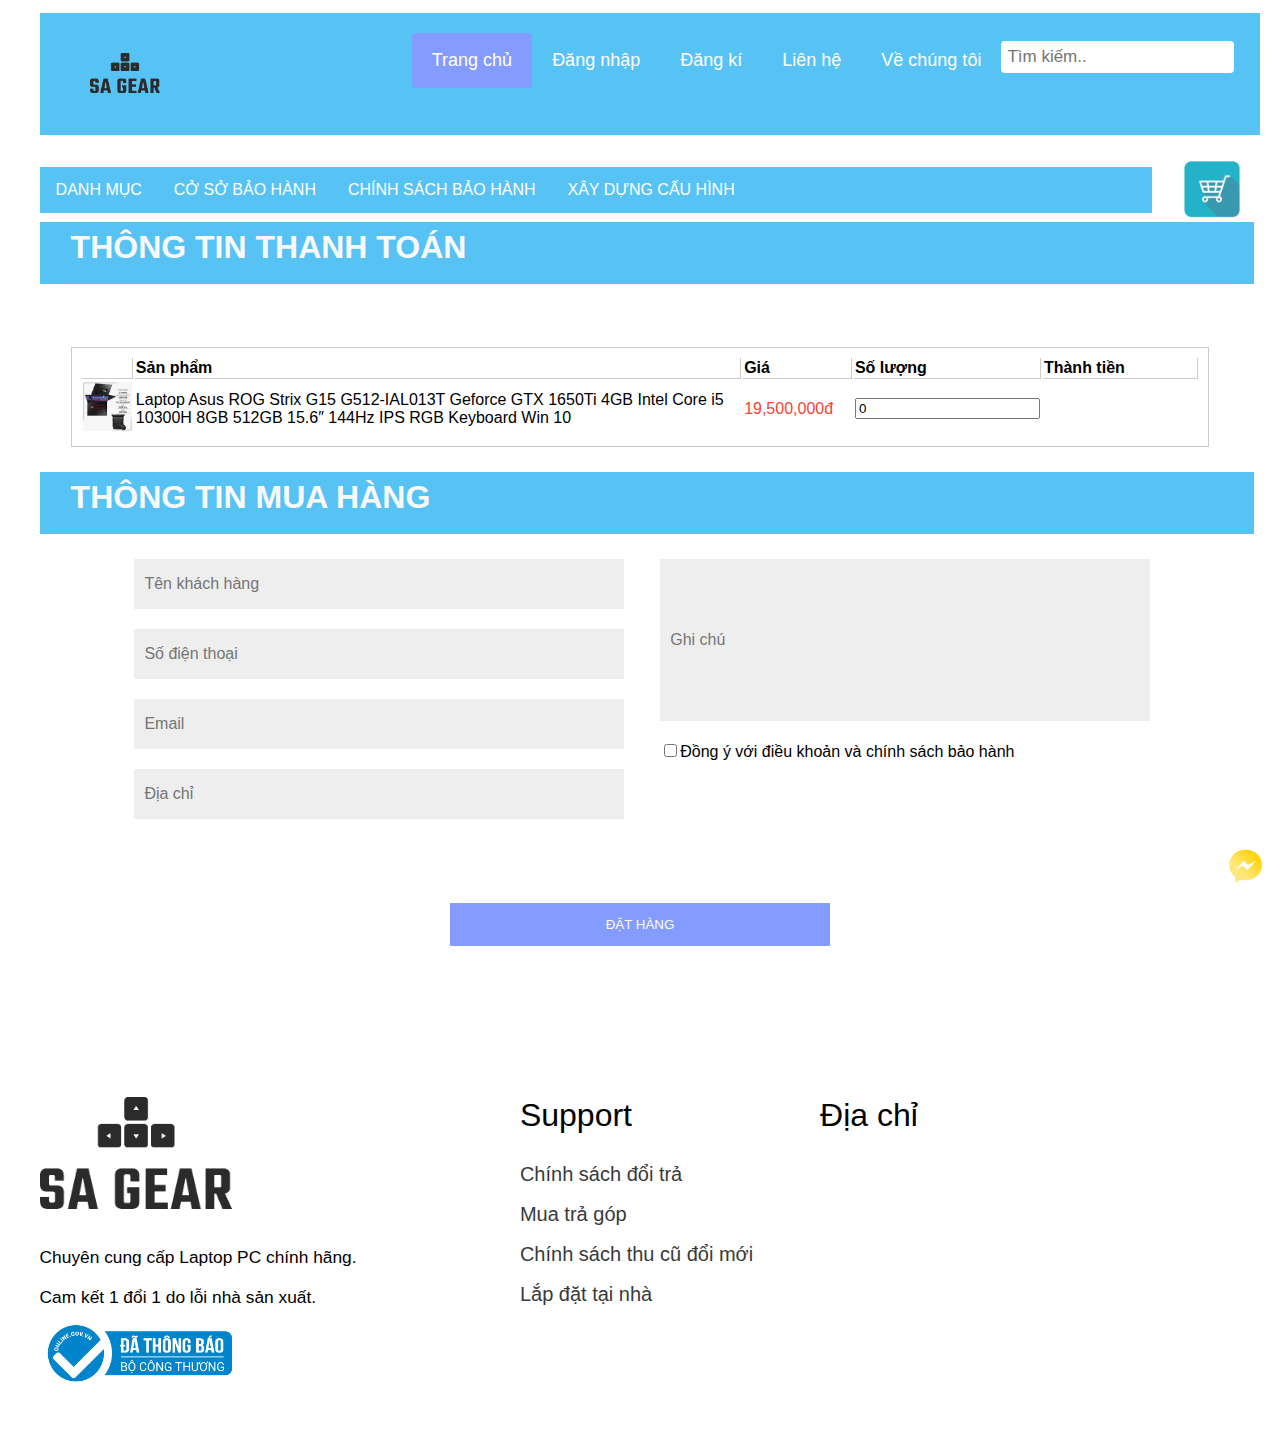
<file: 3. Giao diện đặt hàng/index.html>
<!DOCTYPE html>
<html>
<head>
    <meta charset="utf-8">
    <meta name="viewport" content="width=device-width, initial-scale=1">
    <title>ĐẶT HÀNG</title>
    <link rel="shortcut icon" href="image/LOGO.png">
    <link rel="stylesheet" href="css/mycss.css">
    <link rel="stylesheet" href="css/responsive.css">
    
</head>
<!--Body-->
<body>
  <!--Form đăng nhập-->
  <div id="id01" class="modal">
    <form class="modal-content animate" method="post">
      <div class="container">
        <label for="text"><b>Tài khoản</b></label>
        <input type="text" placeholder="Nhập tài khoản" required>
  
        <label for="password"><b>Mật khẩu</b></label>
        <input type="password" placeholder="Nhập mật khẩu" required>
          
        <button type="submit">Đăng nhập</button>
        <label>
          <input type="checkbox" checked="checked"> Nhớ mật khẩu
        </label>
      </div>
  
      <div class="container" style="background-color:#f1f1f1">
        <button type="button" onclick="document.getElementById('id01').style.display='none'" class="cancelbtn">Thoát</button>
      </div>
    </form>
  </div>
  <!--Form đăng nhập-->
  <!--Form đăng kí-->
  <div id="id02" class="modal">
    <form class="modal-content animate" method="post">
      <div class="container">
        <label for="text"><b>Tài khoản</b></label>
        <input type="text" placeholder="Nhập tài khoản" required>
        
        <label for="email"><b>Email</b></label>
        <input type="email" placeholder="Nhập email" required>

        <label for="password"><b>Mật khẩu</b></label>
        <input type="password" placeholder="Nhập mật khẩu" required>
         
        <label for="password"><b>Nhập lại mật khẩu</b></label>
        <input type="password" placeholder="Nhập lại mật khẩu" required>

        <button type="submit">Đăng ký</button>
      </div>
  
      <div class="container" style="background-color:#f1f1f1">
        <button type="button" onclick="document.getElementById('id02').style.display='none'" class="cancelbtn">Thoát</button>
      </div>
    </form>
  </div>
  <!--Form đăng kí-->

  <a href="https://www.facebook.com/sanglynn.1609/" target="_blank"><img class="messenger" src="image/messenger-icon.gif"></a>
    <div class="header">
        <a href="#" class="img-header"><img class="img-header" src="image/LOGO.png"></a>
        <input class="res" type="text" placeholder="Tìm kiếm..">
        <div class="header-right">
        <a class="active" href="../1 .Trang chủ + đăng nhập + đăng kí/index.html" target="_self">Trang chủ</a>
        <a onclick="document.getElementById('id01').style.display='block',document.getElementById('id02').style.display='none'">Đăng nhập</a>
        <a onclick="document.getElementById('id02').style.display='block',document.getElementById('id01').style.display='none'">Đăng kí</a>
        <a href="#contact">Liên hệ</a>
        <a href="#about">Về chúng tôi</a>    
        </div>
    </div>
    <!-- Menu -->
    <div class="navbar">
      <div class="dropdown">
          <button class="dropbtn">DANH MỤC</button>
          <div class="dropdown-content">
            <a href="#">Laptop</a>
            <a href="#">Case PC Gears</a>
            <a href="#">Gaming Gears</a>
            <a href="#">Built PC Yourselft</a>
            <a href="#">ROG - Republic of Gamer</a>
          </div>
        </div>
        
      <a href="#home">CỞ SỞ BẢO HÀNH</a>
      <a href="#news">CHÍNH SÁCH BẢO HÀNH</a>
      <a href="../4. Xây dựng cấu hình/index.html">XÂY DỰNG CẤU HÌNH</a>
    </div>
    <div class="cart">
      <a href="#" title="Giỏ hàng"><img src="./image/cart.png"></a>
    </div>
  </div>
      <!-- Menu -->
      <!-- TÊN SẢN PHẨM-->
      <div class="text_banner"><p>THÔNG TIN THANH TOÁN</p></div>
      <!--Bang san pham-->
      <div class="product">
        <form class="cart_order" method="POST">
          <table class="table_product">
            <thead>
              <tr>
                <th class="product_thumbail">&nbsp;</th>
                <th class="product_sp">Sản phẩm</th>
                <th class="product_price">Giá</th>
                <th class="product_amount">Số lượng</th>
                <th class="product_total">Thành tiền</th>
              </tr>
            </thead>
            <tbody>
              <td class="product_thumbail"><img src="./image/STRIX-G15-G512-IAL013T-2-300x300.jpg"></td>
              <td class="product_sp" data-title="Sản phẩm">Laptop Asus ROG Strix G15 G512-IAL013T Geforce GTX 1650Ti 4GB Intel Core i5 10300H 8GB 512GB 15.6″ 144Hz IPS RGB Keyboard Win 10</td>
              <td class="product_price text_price">19,500,000đ</td>
              <td class="product_amount"><input type="number" value="0" id="number" min="1" onchange="tinhtien()"></td>
              <td class="product_total"><p id="tongtien"></p></td>
            </tbody>

          </table>
        </form>
        
      </div>
      <div style="clear: left;"></div>
      <!--Thông tin thanh toán-->
      <div class="text_banner"><p>THÔNG TIN MUA HÀNG</p></div>
      <div class="payment_information">
        <div class="left">
            <input class="name" type="text" placeholder="Tên khách hàng">
            <input class="name" type="tel" placeholder="Số điện thoại">
            <input class="name" type="email" placeholder="Email">
            <input class="name" type="text" placeholder="Địa chỉ">
        </div>
        <div class="right">
          <input class="name" type="text" placeholder="Ghi chú" style="height: 10rem;">
          <input type="checkbox" id="checkbox" onchange="thanhtoan()">Đồng ý với điều khoản và chính sách bảo hành
        </div>
      </div>
    <!--Footer-->
    <div style="clear: left;"></div>
    <button class="btn_order" id="dathang">ĐẶT HÀNG</button>
    <div class="footer">
    <div class="footer_1">
      <div>
        <img src="./image/LOGO.png" style="width:40%">
      </div>
      <div style="font-size: 13pt;margin-top: 20px;line-height: 30pt;">
        Chuyên cung cấp Laptop PC chính hãng.<br>
        Cam kết 1 đổi 1 do lỗi nhà sản xuất.<br>
      </div>
      <img src="./image/news/bocongthuong.webp" style="width:40%">
    </div>
    <div class="footer_2">
      <div>
        Support
      </div>
      <div>
        <nav style="font-size: 15pt;margin-top: 20px;">
          <a href="#">Chính sách đổi trả</a>
          <a href="#">Mua trả góp</a>
          <a href="#">Chính sách thu cũ đổi mới</a>
          <a href="#">Lắp đặt tại nhà</a>
        </nav>
      </div>
    </div>
    <div class="footer_3">
      <div>
        Địa chỉ
      </div>
      <div style="margin-top: 5px;">
        <iframe src="https://www.google.com/maps/embed?pb=!1m18!1m12!1m3!1d3723.657185685294!2d105.7827275148837!3d21.046398585988733!2m3!1f0!2f0!3f0!3m2!1i1024!2i768!4f13.1!3m3!1m2!1s0x3135abb158a2305d%3A0x5c357d21c785ea3d!2zxJDhuqFpIGjhu41jIMSQaeG7h24gTOG7sWM!5e0!3m2!1svi!2s!4v1623263415517!5m2!1svi!2s" width="400" height="300" style="border:0;" allowfullscreen="" loading="lazy"></iframe>
      </div>
    </div>
  </div>
    <script type="text/javascript" src="js/myjavaspicrt.js"></script>
    <div id="fb-root"></div>
    <script async defer crossorigin="anonymous" src="https://connect.facebook.net/vi_VN/sdk.js#xfbml=1&version=v11.0" nonce="xajqYNBS"></script>
</body>
</html>
</file>
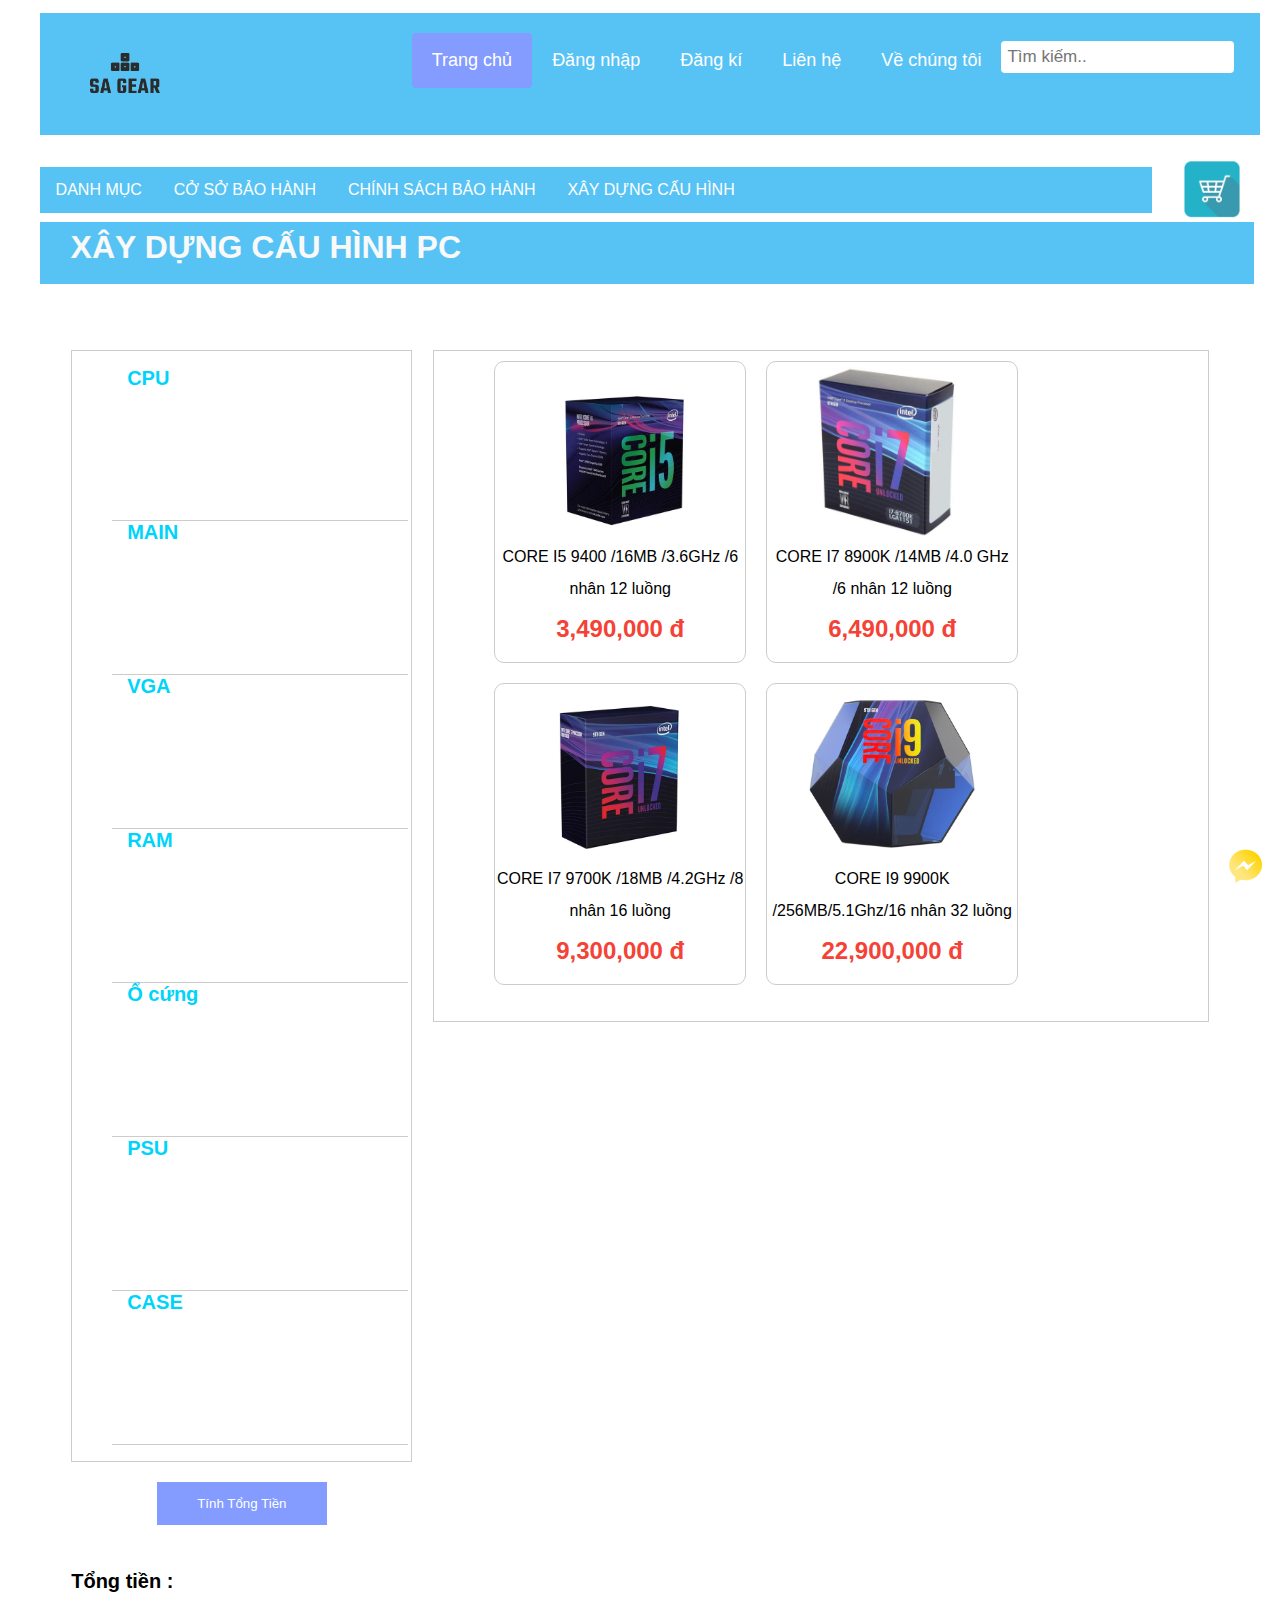
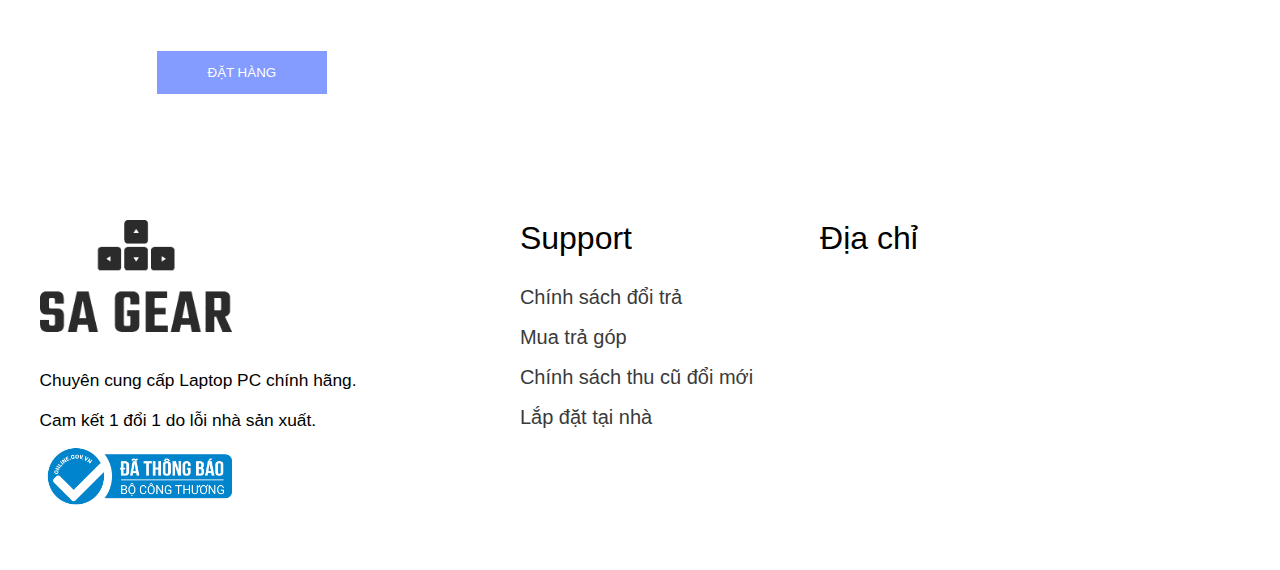
<file: 4. Xây dựng cấu hình/index.html>
<!DOCTYPE html>
<html>
<head>
    <meta charset="utf-8">
    <meta http-equiv="X-UA-Compatible" content="IE=edge">
    <meta name="viewport" content="width=device-width, initial-scale=1">
    <title>Xây Dựng Cấu Hình</title>
    <link rel="shortcut icon" href="image/LOGO.png">
    <link rel="stylesheet" href="css/mycss.css">
    <link rel="stylesheet" href="css/responsive.css">
    
</head>
<!--Body-->
<body>
  <!--Form đăng nhập-->
  <div id="id01" class="modal">
    <form class="modal-content animate" method="post">
      <div class="container">
        <label for="text"><b>Tài khoản</b></label>
        <input type="text" placeholder="Nhập tài khoản" required>
  
        <label for="password"><b>Mật khẩu</b></label>
        <input type="password" placeholder="Nhập mật khẩu" required>
          
        <button type="submit">Đăng nhập</button>
        <label>
          <input type="checkbox" checked="checked"> Nhớ mật khẩu
        </label>
      </div>
  
      <div class="container" style="background-color:#f1f1f1">
        <button type="button" onclick="document.getElementById('id01').style.display='none'" class="cancelbtn">Thoát</button>
      </div>
    </form>
  </div>
  <!--Form đăng nhập-->
  <!--Form đăng kí-->
  <div id="id02" class="modal">
    <form class="modal-content animate" method="post">
      <div class="container">
        <label for="text"><b>Tài khoản</b></label>
        <input type="text" placeholder="Nhập tài khoản" required>
        
        <label for="email"><b>Email</b></label>
        <input type="email" placeholder="Nhập email" required>

        <label for="password"><b>Mật khẩu</b></label>
        <input type="password" placeholder="Nhập mật khẩu" required>
         
        <label for="password"><b>Nhập lại mật khẩu</b></label>
        <input type="password" placeholder="Nhập lại mật khẩu" required>

        <button type="submit">Đăng ký</button>
      </div>
  
      <div class="container" style="background-color:#f1f1f1">
        <button type="button" onclick="document.getElementById('id02').style.display='none'" class="cancelbtn">Thoát</button>
      </div>
    </form>
  </div>
  <!--Form đăng kí-->

  <a href="https://www.facebook.com/sanglynn.1609/" target="_blank"><img class="messenger" src="image/messenger-icon.gif"></a>
    <div class="header">
        <a href="../1 .Trang chủ + đăng nhập + đăng kí/index.html" class="img-header" target="_self"><img class="img-header" src="image/LOGO.png"></a>
        <input class="res" type="text" placeholder="Tìm kiếm..">
        <div class="header-right">
        <a class="active" href="../1 .Trang chủ + đăng nhập + đăng kí/index.html" target="_self">Trang chủ</a>
        <a onclick="document.getElementById('id01').style.display='block',document.getElementById('id02').style.display='none'">Đăng nhập</a>
        <a onclick="document.getElementById('id02').style.display='block',document.getElementById('id01').style.display='none'">Đăng kí</a>
        <a href="#contact">Liên hệ</a>
        <a href="#about">Về chúng tôi</a>    
        </div>
    </div>
    <!-- Menu -->
    <div class="navbar">
      <div class="dropdown">
          <button class="dropbtn">DANH MỤC</button>
          <div class="dropdown-content">
            <a href="#">Laptop</a>
            <a href="#">Case PC Gears</a>
            <a href="#">Gaming Gears</a>
            <a href="#">Built PC Yourselft</a>
            <a href="#">ROG - Republic of Gamer</a>
          </div>
        </div>
        
      <a href="#home">CỞ SỞ BẢO HÀNH</a>
      <a href="#news">CHÍNH SÁCH BẢO HÀNH</a>
      <a href="#">XÂY DỰNG CẤU HÌNH</a>
    </div>
    <div class="cart">
      <a href="#" title="Giỏ hàng"><img src="./image/cart.png"></a>
    </div>
  </div>
      <!-- Menu -->
      <!-- TÊN SẢN PHẨM-->
      <div class="text_banner"><p>XÂY DỰNG CẤU HÌNH PC</p></div>
      <!--Xây dựng cấu hình-->
      <div class="container">

        <div class="menu_left">
          <div class="menu_left_item">
              <ul>
                <!--CPU-->
                <span class="title" id='cpu'>CPU</span>
                <li class="content_left_list_item" id='cpu'>
                  <!--Auto LI-->
                </li>
                <!--Main-->
                <span class="title" i>MAIN</span>
                <li class="content_left_list_item" id='main'>
                  <!--Auto LI-->
                </li>
                <!--VGA-->
                <span class="title">VGA</span>
                <li class="content_left_list_item" id='vga'>
                  <!--Auto LI-->
                </li>
                <!--RAM-->
                <span class="title">RAM</span>
                <li class="content_left_list_item" id='ram'>
                  <!--Auto LI-->
                </li>
                <!--SSD-->
                <span class="title">Ổ cứng</span>
                <li class="content_left_list_item" id='ssd'>
                    <!--Auto LI-->
                </li>
                <!--PSU-->
                <span class="title">PSU</span>
                <li class="content_left_list_item" id='psu'>
                  <!--Auto LI-->
                </li>
                <!--CASE-->
                <span class="title">CASE</span>
                <li class="content_left_list_item" id='case'>
                  <!--Auto LI-->
                </li>
              </ul>
              
          </div>
          <button class="btn_thanhtoan">Tính Tổng Tiền</button>
              <br>
              <br>
              <br>
              <span style="font-size: 20px;font-weight: bold;">Tổng tiền :</span>
              <span id="tong_tien"></span>
              <br>
              <br>
              <br>
          <button class="btn_thanhtoan">ĐẶT HÀNG</button>
        </div>
        
        <div class="content_main_right">
          <ul>
              <!--Div auto-->
          </ul>
        </div>        
      </div>
      <!--Xây dựng cấu hình-->
      <div style="clear: both;"></div>
    <div class="footer">
    <div class="footer_1">
      <div>
        <img src="./image/LOGO.png" style="width:40%" alt="lOGO">
      </div>
      <div style="font-size: 13pt;margin-top: 20px;line-height: 30pt;">
        Chuyên cung cấp Laptop PC chính hãng.<br>
        Cam kết 1 đổi 1 do lỗi nhà sản xuất.<br>
      </div>
      <img src="./image/news/bocongthuong.webp" style="width:40%">
    </div>
    <div class="footer_2">
      <div>
        Support
      </div>
      <div>
        <nav style="font-size: 15pt;margin-top: 20px;">
          <a href="#">Chính sách đổi trả</a>
          <a href="#">Mua trả góp</a>
          <a href="#">Chính sách thu cũ đổi mới</a>
          <a href="#">Lắp đặt tại nhà</a>
        </nav>
      </div>
    </div>
    <div class="footer_3">
      <div>
        Địa chỉ
      </div>
      <div style="margin-top: 5px;">
        <iframe src="https://www.google.com/maps/embed?pb=!1m18!1m12!1m3!1d3723.657185685294!2d105.7827275148837!3d21.046398585988733!2m3!1f0!2f0!3f0!3m2!1i1024!2i768!4f13.1!3m3!1m2!1s0x3135abb158a2305d%3A0x5c357d21c785ea3d!2zxJDhuqFpIGjhu41jIMSQaeG7h24gTOG7sWM!5e0!3m2!1svi!2s!4v1623263415517!5m2!1svi!2s" width="400" height="300" style="border:0;" allowfullscreen="" loading="lazy"></iframe>
      </div>
    </div>
  </div>
    
    <div id="fb-root"></div>
    <script async defer crossorigin="anonymous" src="https://connect.facebook.net/vi_VN/sdk.js#xfbml=1&version=v11.0" nonce="xajqYNBS"></script>
    <script type="text/javascript" src="js/jquery-3.6.0.js"></script>
    <script type="text/javascript" src="js/myjavaspicrt.js"></script>
</body>

</html>
</file>
<file: 1 .Trang chủ + đăng nhập + đăng kí/css/mycss.css>
input:focus{
  outline: none;
}
body{
  font-family: -apple-system, BlinkMacSystemFont, 'Segoe UI', Roboto, Oxygen, Ubuntu, Cantarell, 'Open Sans', 'Helvetica Neue', sans-serif;
  margin:0;
}
a:hover{
  cursor: pointer;
}
.messenger{
    width: 50px;
    position: fixed;
    bottom: 10px;
    right: 10px;
}

.img-top{
    max-width: 95%;
    height: auto;
    display: block;
    margin-left: auto;
    margin-right: auto;
    margin-top: 1rem;

}
.header {
    width: 95%;
    margin: 1% 2.5% 0% 2.5%;
    overflow: hidden;
    background-color: #57c3f5;
    padding: 20px 10px;
  }
  /* Anh logo */
  .img-header{
    width: 70px;
    margin-left: 10px;
  }
  .img-header hover{
    background-color: rgb(132, 155, 255);
  }
  
  .header a{
    float: left;
    color: rgb(255, 255, 255);
    text-align: center;
    padding: 20px;
    text-decoration: none;
    font-size: 18px;
    line-height: 15px;
    border-radius: 4px;
  }
  
  .header a:hover {
    background-color: #ddd;
    color: black;
  }
  
  .header a.active {
    background-color: rgb(132, 155, 255);
    color: white;
  }
  
  .header-right {
    float: right;
  }

  .header input[type=text] {
    float: right;
    padding: 6px;
    border: none;
    margin-top: 8px;
    margin-right: 16px;
    font-size: 17px;
    border-radius: 4px;
  }
  /*Form dang nhap*/

  .modal input[type=text], input[type=password] ,input[type=email]{
    width: 100%;
    padding: 12px 20px;
    margin: 8px 0;
    display: inline-block;
    border: 1px solid #ccc;
    box-sizing: border-box;
  }
  
  button {
    background-color: rgb(132, 155, 255);
    color: white;
    padding: 14px 20px;
    margin: 8px 0;
    border: none;
    cursor: pointer;
    width: 100%;
  }
  
  button:hover {
    opacity: 0.8;
  }
  
  .cancelbtn {
    margin-left: 80%;
    width: auto;
    padding: 10px 18px;
    background-color: #f44336;
  }
  
  .container {
    padding: 16px;
  }
  
  span.psw {
    float: right;
    padding-top: 16px;
  }
  
  .modal {
    display: none;/*Mặc định ẩn 2 form*/
    position: fixed;
    z-index: 1;
    margin-left: 25%;
    margin-right: 25%;
    width: 50%;
    height: 100%;
    overflow: hidden;
    padding-top: 60px;
  }
  
  .modal-content {
    background-color: #fefefe;
    margin: 5% auto 15% auto;
    border: 1px solid #888;
    width: 80%;
  }
  
  .animate {
    -webkit-animation: animatezoom 0.6s;
    animation: animatezoom 0.6s
  }
  
  @-webkit-keyframes animatezoom {
    from {-webkit-transform: scale(0)} 
    to {-webkit-transform: scale(1)}
  }
    
  @keyframes animatezoom {
    from {transform: scale(0)} 
    to {transform: scale(1)}
  }
  /*Form dang nhap*/

  /*Slide*/
*{box-sizing: border-box}
.mySlides {display: none}

img {vertical-align: middle;}

.slideshow-container {
  max-width: 1000px;
  position: relative;
  margin: auto;
}


.fade {
  -webkit-animation-name:fade;
  -webkit-animation-duration: 1.5s;
  animation-name: fade;
  animation-duration: 1.5s;
}

@keyframes fade {
  from {opacity: 1} 
  to {opacity: 1}
}

/* Left menu */
.wrapper{
  margin: 2%;
  text-align: center;
  display: flex;
  justify-content: center;
}

.slide{
    width: 68%;
    display: inline-block;
    text-align: center;
    margin-right: 40px;
}

.left_menu{
  width: 28%;
  display: inline-block;
  text-align: center;
}
.image_leftmenu{
  width: 100%;
  padding: 1px;
}
.img-detail{
  margin-bottom: 79px;
  margin-left: 20px;
}
.img-detail1{
  margin-bottom: 20px;
  margin-left: 20px;
}

/* Menu dropdown */

.navbar_banner{
  width: 95%!important;
  height: auto;
  margin-right: 2.5%;
  margin-left: 2.5%;
}
.navbar {
  float: left;
  width: 90%;
  height: auto;
  margin-top: 2.5%;
  margin-left: 10px;
  text-align: center;
  overflow: hidden;
  background-color: #57c3f5;
  font-family: Arial;
}
.cart{
  margin-top: 2%;
  margin-left: 2.5%;
  float: left;
  width: 5%;
}
.cart img{
  width: 100%;
}

.navbar a {
  float: left;
  font-size: 1rem;
  color: white;
  text-align: center;
  padding: 14px 16px;
  text-decoration: none;
}

.dropdown {
  float: left;
  overflow: hidden;
}

.dropdown .dropbtn {
  font-size: 16px;
  border: none;
  outline: none;
  color: white;
  padding: 14px 16px;
  background-color: inherit;
  font-family: inherit;
  margin: 0;
}

.navbar a:hover, .dropdown:hover .dropbtn {
  background-color: rgb(132, 155, 255);
}

.dropdown-content {
  display: none;
  position: absolute;
  background-color: #f9f9f9;
  min-width: 160px;
  box-shadow: 0px 8px 16px 0px rgba(0,0,0,0.2);
  z-index: 1;
}

.dropdown-content a{
  float: none;
  color: black;
  padding: 12px 16px;
  text-decoration: none;
  display: block;
  text-align: left;
}

.dropdown-content a:hover {
  background-color: #ddd;
}

.dropdown:hover .dropdown-content {
  display: block;
}

/*Danh sách store*/
.store{
  text-align: center;
  display: inline-block;
}
.store img{
  width: 90%;
}
.store_detail{
  text-align: center;
  display: inline-block;
  width: 24%;
}
.anh{
    transition: all 0.4s ease-in-out;
}
.anh:hover{
  transform: scale(1.1);
  opacity: 0.75;
}
/*Menu sản phẩm*/
nav a{
  display: inline-block;
  text-decoration: none;
  margin: 15px;
  font-family: -apple-system, BlinkMacSystemFont, 'Segoe UI', Roboto, Oxygen, Ubuntu, Cantarell, 'Open Sans', 'Helvetica Neue', sans-serif;
  color: rgb(53, 51, 51);
  font-size: 1rem;
}
nav a:hover{
  color: rgb(0, 238, 238);
}
.sanpham{
  border: 2px solid rgb(112, 111, 111);
  border-radius: 4px;
  margin: 25px;
  display: inline-block;  
  padding: 10px;
}

.sanpham_vga{
  border: 2px solid rgb(112, 111, 111);
  border-radius: 4px;
  margin: 15px;
  display: inline-block;  
}

.card a:hover{
  color: rgb(250, 64, 64);
}

.price-text{
  font-family: -apple-system, BlinkMacSystemFont, 'Segoe UI', Roboto, Oxygen, Ubuntu, Cantarell, 'Open Sans', 'Helvetica Neue', sans-serif;
  display: inline-block;
  margin: 14px;
  font-size: 14pt;
  padding: 4px;
  border-radius: 7px;
}

.card a{
  text-decoration: none;
  color: rgb(31, 32, 32);
  font-family: -apple-system, BlinkMacSystemFont, 'Segoe UI', Roboto, Oxygen, Ubuntu, Cantarell, 'Open Sans', 'Helvetica Neue', sans-serif;
  width:100%;
  white-space: pre-wrap; 
  overflow: hidden; 
  text-overflow: ellipsis;
  -webkit-line-clamp: 3;
  -webkit-box-orient: vertical;
   display: -webkit-box;
}

.LAPTOPGAMNG{
  background-color: #57c3f5;
  width: 95%;
  margin: 2% 2.5% 0% 2.5%;
  height: 3rem;
  padding: 5px;

}
.LAPTOPGAMNG p{
  color: #f9f9f9;
  font-weight: bold;
  font-size: 2rem;
  text-align: left;
  margin: auto;
  margin-left: 2%;
}

/*Menu san pham 2*/

.menu_sp2{
    width: 95%;
    margin: 0% 3% 0% 3%;
}
.image-right{
  width: 30%;
}
.image-right img{
  width: 73%;
  display: block;
  float :left;
}

.menusp_left{
  width: 98%;
  display: block;
}
.banner{
  width: 100%;
  height: auto;
  background-color: #57c3f5;
}

.banner_sale h3{
    margin: auto;
    font-size: 18px;
    text-transform: uppercase;
    color: #fff;
    background: #57c3f5;
    display: inline-block;
    padding: 15.5px 16px;
    position: relative;
}
.sanpham1{
  text-align: center;
}

/*san pham 3*/
.sanpham3{
  width: 95% ;
  margin: 0% 3% 0% 3%;
  float: right;
}

.left_sanpham3{
  margin: auto;
  width: 75%;
  display: block;
  float: left;
}

.img-right{
  width: 25%;
  display: inline-block;
}

.image_phai{
  width: 100%;
  float: right;
}

.sanpham4{
  border: 2px solid rgb(112, 111, 111);
  border-radius: 4px;
  margin: 10px 40px 10px 10px;
  display: inline-block;  
}
.sanpham4 img{
  width: 17.5rem;
}
.banner_sale_1 h3{
  margin: auto;
  font-size: 18px;
  color: #fff;
  background: #57c3f5;
  padding: 15.5px 11px;
  margin-left: 72%;
}
.all_linhkien{
  margin-left: 3rem;
  margin-top: 1.5rem;
  text-align: center;
}

/*Slide tin tức*/

.slide_4{

  display: inline-block;
  width: 95%;
  margin: 0% 2.5% 0% 2.5%;
}

.news{
  border: 2px solid rgb(214, 211, 211);
  border-radius: 5px;
  margin: 2%;
  float: left;
  overflow: hidden;
  display: block;
  width: 65%;
  height: auto;
}

.news img{
  width: 100%;
}

.tra_gop{
  margin: 2%;
  display: block;
  float: left;
  width: 25%;
}

.tra_gop img{
  width: 100%;
}
.text_rog{
  font-size: 1.5rem;
  margin: 10px;
  font-weight: bold;
  color: #717171;
  font-family: -apple-system, BlinkMacSystemFont, 'Segoe UI', Roboto, Oxygen, Ubuntu, Cantarell, 'Open Sans', 'Helvetica Neue', sans-serif;
}
/*Form*/
.form{
  width: 90%;
  margin: 0% 5% 0% 5%;
}
.form h1{
  color: rgb(255, 19, 19);
  font-size: 28pt ;
}
.box{
  text-align: center;
  position: absolute;
  left: 30%;
  transform: translate(-30%,0);
  margin-top: 20%;
}

.box input{
  font-size: 20px;
  border: none;
  border-radius: 5px;
  height: 50px;
  border: none;
  outline: 0 !important;
  color: rgb(97, 95, 95);
}
.res input[type="text"]::placeholder {
  text-align: center;
}
input[type="submit"]{
  color: #f9f9f9;
  background-color: rgb(235, 39, 39);
}
/*Footer*/

.footer{
  width: 90%;
  margin: 2% 5% 0% 5%;
  background-color: #bbb;
}

.footer_1{
  margin-left: 5%;
  float: left;
  font-size: 2rem;
  width: 35%;
}
.footer_2{
  float: left;
  font-size: 2rem;
  width: 25%;
}
.footer_3{
  float: left;
  font-size: 2rem;
  width: 30%;
}
.footer_2 a{
  display: block;
  line-height: 30pt;
}
.footer_3 a{
  display: block;
  line-height: 30pt;
}
</file>
<file: 1 .Trang chủ + đăng nhập + đăng kí/css/responsive.css>
@media screen and (max-width: 750px) {
    .header a {
      float: none;
      display: block;
      text-align: left;
    }
    .header-right {
      float: none;
    }
    .res{
      display: none;
    }
    .img-top{
      display: none;
    }

    .wrapper{
      text-align: center;
      display: block;
    }

    /*Form*/
    .cancelbtn {
      margin-left: 0%;
      width: 100%;
   }

   input[type="text"],[type="password"],[type="email"]::placeholder {
    text-align: center;
    }
    /* //slide */
    .slide{
    text-align: center;
    display: block;
    width: 100%;
    margin: 10px;
    }
    
    .left_menu{
      text-align: center;
        display: block;
        width: 100%;

    }
    .image_leftmenu{
      width: 100%;
      text-align: center;
      
    }

    .navbar a {
      display: flex;
      font-size: 1rem;
      color: white;
      text-align: center;
      padding: 14px 16px;
      text-decoration: none;
    }
    /* //Menu store */
    .store{
      text-align: center;
      display:block;
    }
    .store img{
      width: 90%;
    }
    .store_detail{
      margin: 20px;
      text-align: center;
      display: block;
      width: 100%;
      margin: auto;
      padding: auto;
    }

    /*Menu san pham 2*/

    .menu_sp2{
      width: 95%;
      margin: 0% 3% 0% 3%;
    }
    .image-right{
    width: 100%;
    }
    .image-right img{
    width: 100%;
    }

    .menusp_left{
    width: 100%;
    display: block;
    }
    
    .banner{
    width: 100%;
    height: auto;
    background-color: #e93434;
    }

    .banner_sale h3{
      margin-top: 20px;
      margin: auto;
      font-size: 18px;
      text-transform: uppercase;
      color: #fff;
      background: #e93434;
      display: inline-block;
      padding: 15.5px 16px;
      position: relative;
    }
    .sanpham1{
      text-align: center;
      margin: 10px;
    }

    /*SAN PHAM 3*/
    .left_sanpham3{
      margin: auto;
      width: 100%;
      display: block;
    }
    
    .img-right{
      width: 100%;
      display: block;
    }
    
    .image_phai{
      width: 100%;
      float: right;
    }
    
    .sanpham4{
      border: 2px solid rgb(112, 111, 111);
      border-radius: 4px;
      margin: 10px 40px 10px 10px;
      text-align: center;
    }
    .sanpham4 img{
      width: 17.5rem;
    }
    .banner_sale_1 h3{
      margin: auto;
      font-size: 18px;
      color: #fff;
      background: #e93434;
      padding: 15.5px 11px;
      display: inline-block;
      text-align: center;
    }
    .all_linhkien{
      margin-top: 1rem;
      text-align: center;
    }
    /*Form*/
    .form{
      display: block;
    }
    .form h1{
      color: rgb(255, 19, 19);
      font-size: 20pt ;
    }
    .box{
      position: relative;
      width: 100%;
      text-align: center;
      display: block;
    }

    .box input{
      position: relative;
      border-radius: 5px;
      border: 2px solid rgb(214, 211, 211);
      outline: 0 !important;
      color: rgb(0, 0, 0);
    }
    input[type="text"]::placeholder {
      text-align: center;
    }
    input[type="submit"]{
      color: #f9f9f9;
      background-color: rgb(235, 39, 39);
    }
    /*Footer*/
    .footer{
      width: 90%;
      margin: 2% 5% 0% 5%;
      background-color: #bbb;
    }
    
    .footer_1{
      text-align: center;
      font-size: 2rem;
      width: 100%;
    }
    .footer_2{
      text-align: center;
      font-size: 2rem;
      width: 100%;
    }
    .footer_3{
      text-align: center;
      font-size: 2rem;
      width: 100%;
    }
    
    .footer_4{
      text-align: center;
      font-size: 2rem;    
      width: 100%;
    }
    .footer_2 a{
      display: block;
      line-height: 30pt;
    }
    .footer_3 a{
      display: block;
      line-height: 30pt;
    }

  }
</file>
<file: 2. Chi tiết sản phẩm/css/mycss.css>
ul,ol{
  list-style: none;
}
div{
  display: block;
}
body{
  font-family: -apple-system, BlinkMacSystemFont, 'Segoe UI', Roboto, Oxygen, Ubuntu, Cantarell, 'Open Sans', 'Helvetica Neue', sans-serif;
}
a{
  text-decoration: none;
  cursor: pointer;
}

.messenger{
    width: 50px;
    position: fixed;
    bottom: 10px;
    right: 10px;
}

.img-top{
    max-width: 95%;
    height: auto;
    display: block;
    margin-left: auto;
    margin-right: auto;
    margin-top: 1rem;
}
.header {
    width: 95%;
    margin: 1% 2.5% 0% 2.5%;
    overflow: hidden;
    background-color: #57c3f5;
    padding: 20px 10px;
  }
  /* Anh logo */
.img-header{
  width: 70px;
  margin-left: 10px;
}
.img-header hover{
  background-color: rgb(132, 155, 255);
}

.header a{
  float: left;
  color: rgb(255, 255, 255);
  text-align: center;
  padding: 20px;
  text-decoration: none;
  font-size: 18px;
  line-height: 15px;
  border-radius: 4px;
}

.header a:hover {
  background-color: #ddd;
  color: black;
}

.header a.active {
  background-color: rgb(132, 155, 255);
  color: white;
}

.header-right {
  float: right;
}

.header input[type=text] {
  float: right;
  padding: 6px;
  border: none;
  margin-top: 8px;
  margin-right: 16px;
  font-size: 17px;
  border-radius: 4px;
}
/*Slide*/
.modal input[type=text], input[type=password] ,input[type=email]{
  width: 100%;
  padding: 12px 20px;
  margin: 8px 0;
  display: inline-block;
  border: 1px solid #ccc;
  box-sizing: border-box;
}

button {
  background-color: rgb(132, 155, 255);
  color: white;
  padding: 14px 20px;
  margin: 8px 0;
  border: none;
  cursor: pointer;
  width: 100%;
}

button:hover {
  opacity: 0.8;
}

.cancelbtn {
  margin-left: 80%;
  width: auto;
  padding: 10px 18px;
  background-color: #f44336;
}

.container {
  padding: 16px;
}

span.psw {
  float: right;
  padding-top: 16px;
}

.modal {
  display: none;
  position: fixed;
  z-index: 1;
  margin-left: 25%;
  margin-right: 25%;
  width: 50%;
  height: 100%;
  overflow: hidden;
  padding-top: 60px;
}

.modal-content {
  background-color: #fefefe;
  margin: 5% auto 15% auto;
  border: 1px solid #888;
  width: 80%;
}

.animate {
  -webkit-animation: animatezoom 0.6s;
  animation: animatezoom 0.6s
}

@-webkit-keyframes animatezoom {
  from {-webkit-transform: scale(0)} 
  to {-webkit-transform: scale(1)}
}
  
@keyframes animatezoom {
  from {transform: scale(0)} 
  to {transform: scale(1)}
}

/*Form dang nhap*/

/* Menu dropdown */
.navbar_banner{
  width: 95%!important;
  height: auto;
  margin-right: 2.5%;
  margin-left: 2.5%;
}
.navbar {
  float: left;
  width: 87%;
  height: auto;
  margin-top: 2.5%;
  margin-left: 2.5%;
  text-align: center;
  overflow: hidden;
  background-color: #57c3f5;
  font-family: Arial;
}
.cart{
  margin-top: 2%;
  margin-left: 2.5%;
  float: left;
  width: 5%;
}
.cart img{
  width: 90%;
} 

.navbar a {
  float: left;
  font-size: 1rem;
  color: white;
  text-align: center;
  padding: 14px 16px;
  text-decoration: none;
}

.dropdown {
  float: left;
  overflow: hidden;
}

.dropdown .dropbtn {
  font-size: 16px;
  border: none;
  outline: none;
  color: white;
  padding: 14px 16px;
  background-color: inherit;
  font-family: inherit;
  margin: 0;
}

.navbar a:hover, .dropdown:hover .dropbtn {
  background-color: rgb(132, 155, 255);
}

.dropdown-content {
  display: none;
  position: absolute;
  background-color: #f9f9f9;
  min-width: 160px;
  box-shadow: 0px 8px 16px 0px rgba(0,0,0,0.2);
  z-index: 1;
}

.dropdown-content a{
  float: none;
  color: black;
  padding: 12px 16px;
  text-decoration: none;
  display: block;
  text-align: left;
}

.dropdown-content a:hover {
  background-color: #ddd;
}

.dropdown:hover .dropdown-content {
  display: block;
}
/*Tên sản phẩm*/
.product_name{
  width: 95%;
  margin: 2% 2.5% 0% 5%;
}

/*Slide hình ảnh sản phẩm*/

* {box-sizing: border-box}
body {font-family: Verdana, sans-serif; margin:0}
.mySlides {display: none}
img {vertical-align: middle;}

.slideshow-container {
  max-width: 1000px;
  position: relative;
  margin: auto;
}

.prev, .next {
  cursor: pointer;
  position: absolute;
  top: 50%;
  width: auto;
  padding: 16px;
  margin-top: -22px;
  color: white;
  font-weight: bold;
  font-size: 18px;
  transition: 0.6s ease;
  border-radius: 0 3px 3px 0;
  user-select: none;
}

.next {
  right: 0;
  border-radius: 3px 0 0 3px;
}

.prev:hover, .next:hover {
  background-color: rgba(0,0,0,0.8);
}

.text {
  color: #f2f2f2;
  font-size: 15px;
  padding: 8px 12px;
  position: absolute;
  bottom: 8px;
  width: 100%;
  text-align: center;
}

.dot {
  cursor: pointer;
  width: 10%;
  margin: 3px;
}

.fade {
  -webkit-animation-duration: 1.5s;
  animation-duration: 1.5s;
}

.product{
  width: 95%;
  margin: 2% 2.5% 0% 2.5%;
}

.img_showslide{
  width: 60%;
  float: left;
}

.price{
  margin-left: 30px;
  width: 35%;
  float: left;
}
.price h3{
  color: #767a7a;
}

.price p{
  font-size: 14pt;
  color: #393a3a;
}
.order_button{
  width: 100%;
}

.btn1{
  background-color: #ff3838;
  width: 48%;
  float: left;
}

.btn2{
  background-color: #6d38ff;
  width:48%;
  float: left;
}
.buy{
    display: block;
    text-align: center;
    color: #fff;
    margin: 15px 5px;
    padding: 8px 10px;
    transition: all .2s ease-in-out;
}
.buy:hover{
  cursor: pointer;
  transform: scale(1.1);
}

/*Cấu hình*/
.text_banner{
  display: block;
  margin-top: 20px;
  background-color: #57c3f5;
  width: 95%;
  margin: 2% 2.5% 0% 2.5%;
  height: 3rem;
  padding: 7px;
  clear: left;

}
.text_banner p{
  color: #f9f9f9;
  font-weight: bold;
  font-size: 2rem;
  text-align: left;
  margin: auto;
  margin-left: 2%;
}

.cauhinh{
  clear: left;
  width: 95%;
  margin: 2% 2.5% 0% 2.5%;
  padding: 0 20px;
}

.header_text{
  margin-top: 0%;
  background-color: #f1f1f1;
  font-size: 16px;
  font-weight: bold;
  padding: 10px;
}
.li_item{
    border-bottom: 1px solirgb(161, 159, 159);
    display: flex;
    padding: 10px;
    margin: -25px;
}

.txtleft{
  font-weight: bold;
  line-height: 21px;
  width: 25%;
}

.txtright{
  line-height: 21px;
  padding-left: 10px;
  width: 65%;
}
/*Chiết sản phẩm*/

.detail_product{
  width: 95%;
  margin: 2% 2.5% 0% 2.5%;
}

.text_rog1{
  text-align: center;
}

.text_rog1 p{
  font-weight: bold;
  color: #ff3838;
  font-size: 2rem;
}
.text_rog1 img{
  width: 100%;
}

.text_2{
  text-align: center;
}


.text_2 p{
  font-size: 1.5vw;
  line-height: 1.4;
  height: 2em;
  margin-bottom: 28px;
  color: #57c3f5;
}

.btn3{
  width: 20%;
  margin: 2% 40% 0 40%;
  background-color: #ff3838;
  line-height: 2rem;

}
/*Footer*/

.footer{
  width: 95%;
  margin: 10% 2.5% 0% 2.5%;
  background-color: rgb(255, 255, 255);
}

.img_footer{
  width: 40%;
}

.footer_1{
  float: left;
  font-size: 2rem;
  width: 40%;
}
.footer_2{
  float: left;
  font-size: 2rem;
  width: 25%;

}
.footer_2 a{
  color: #393a3a;
}

.footer_2 a:hover{
  color: #006eff;
}

.footer_3{
  float: left;
  font-size: 2rem;
  width: 30%;
}

.footer_2 a{
  display: block;
  line-height: 30pt;
}
.footer_3 a{
  display: block;
  line-height: 30pt;
}
</file>
<file: 2. Chi tiết sản phẩm/css/responsive.css>
@media screen and (max-width: 750px) {
    .header a {
      float: none;
      display: block;
      text-align: left;
    }
    .header-right {
      float: none;
    }
    .res{
      display: none;
    }
    .img-top{
      display: none;
    }

    .wrapper{
      text-align: center;
      display: block;
    }
    /* //slide */
    .img_showslide{
      width: 95%;
      margin: 2% 2.5% 0% 2.5%;
    }
    .price{
      width: 95%;
      margin: 2% 2.5% 0% 2.5%;
    }

    .btn2{
      text-align: center;
      width: 100%;
      margin-bottom: 20px;
    }

    .btn1{
      text-align: center;
      
      width: 100%;
    }

    .prev, .next,.text {font-size: 11px}
    /* //Cau hinh chi tiét */

    .cauhinh p{
      font-size: 10pt;
    }

    .text_2{
      text-align: center;
    }
    
    .text_2 p{
      font-size: 10pt;
      line-height: 1.4;
      height: 2em;
      margin-bottom: 28px;
      color: #57c3f5;
    }

    .btn3{
      width: 50%;
      margin: 2% 25% 0 25%;
      background-color: #ff3838;
      line-height: 2rem;
    
    }
    /*Footer*/
    .footer{
      width: 90%;
      margin: 2% 5% 0% 5%;
      background-color: #bbb;
    }
    
    .footer_1{
      text-align: center;
      font-size: 2rem;
      width: 40%;
      margin: 20px;
    }
    .footer_2{
      text-align: center;
      font-size: 2rem;
      width: 40%;
      margin: 20px;
    }
    .img_footer{
      width: 100%;
    }
    .footer_3{
      text-align: center;
      font-size: 2rem;
      width: 80%;
    }
    .footer_2 a{
      display: block;
      line-height: 30pt;
    }
    .footer_3 a{
      text-align: center;
      display: block;
      line-height: 30pt;
    }
  }
</file>
<file: 3. Giao diện đặt hàng/css/mycss.css>
ul,ol{
  list-style: none;
}
div{
  display: block;
}
body{
  font-family: -apple-system, BlinkMacSystemFont, 'Segoe UI', Roboto, Oxygen, Ubuntu, Cantarell, 'Open Sans', 'Helvetica Neue', sans-serif;
}
a{
  text-decoration: none;
  cursor: pointer;
}

.messenger{
    width: 50px;
    position: fixed;
    bottom: 10px;
    right: 10px;
}

.img-top{
    max-width: 95%;
    height: auto;
    display: block;
    margin-left: auto;
    margin-right: auto;
    margin-top: 1rem;
}
.header {
    width: 95%;
    margin: 1% 2.5% 0% 2.5%;
    overflow: hidden;
    background-color: #57c3f5;
    padding: 20px 10px;
  }
  /* Anh logo */
  .img-header{
    width: 70px;
    margin-left: 10px;
  }
  .img-header hover{
    background-color: rgb(132, 155, 255);
  }
  
  .header a{
    float: left;
    color: rgb(255, 255, 255);
    text-align: center;
    padding: 20px;
    text-decoration: none;
    font-size: 18px;
    line-height: 15px;
    border-radius: 4px;
  }
  
  .header a:hover {
    background-color: #ddd;
    color: black;
  }
  
  .header a.active {
    background-color: rgb(132, 155, 255);
    color: white;
  }
  
  .header-right {
    float: right;
  }

  .header input[type=text] {
    float: right;
    padding: 6px;
    border: none;
    margin-top: 8px;
    margin-right: 16px;
    font-size: 17px;
    border-radius: 4px;
  }
  /*Slide*/

/* Menu dropdown */
.navbar_banner{
  width: 95%!important;
  height: auto;
  margin-right: 2.5%;
  margin-left: 2.5%;
}
.navbar {
  float: left;
  width: 88%;
  height: auto;
  margin-top: 2.5%;
  margin-left: 2.5%;
  text-align: center;
  overflow: hidden;
  background-color: #57c3f5;
  font-family: Arial;
}
.cart{
  margin-top: 2%;
  margin-left: 2.5%;
  float: left;
  width: 5%;
}
.cart img{
  width: 90%;
} 

.navbar a {
  float: left;
  font-size: 1rem;
  color: white;
  text-align: center;
  padding: 14px 16px;
  text-decoration: none;
}

.dropdown {
  float: left;
  overflow: hidden;
}

.dropdown .dropbtn {
  font-size: 16px;
  border: none;
  outline: none;
  color: white;
  padding: 14px 16px;
  background-color: inherit;
  font-family: inherit;
  margin: 0;
}

.navbar a:hover, .dropdown:hover .dropbtn {
  background-color: rgb(132, 155, 255);
}

.dropdown-content {
  display: none;
  position: absolute;
  background-color: #f9f9f9;
  min-width: 160px;
  box-shadow: 0px 8px 16px 0px rgba(0,0,0,0.2);
  z-index: 1;
}

.dropdown-content a{
  float: none;
  color: black;
  padding: 12px 16px;
  text-decoration: none;
  display: block;
  text-align: left;
}

.dropdown-content a:hover {
  background-color: #ddd;
}

.dropdown:hover .dropdown-content {
  display: block;
}
/*Tên sản phẩm*/
.product_name{
  width: 95%;
  margin: 2% 2.5% 0% 5%;
}

.modal input[type=text], input[type=password]{
  width: 100%;
  padding: 12px 20px;
  margin: 8px 0;
  display: inline-block;
  border: 1px solid #ccc;
  box-sizing: border-box;
}

button {
  background-color: rgb(132, 155, 255);
  color: white;
  padding: 14px 20px;
  margin: 8px 0;
  border: none;
  cursor: pointer;
  width: 100%;
}

button:hover {
  opacity: 0.8;
}

.cancelbtn {
  margin-left: 80%;
  width: auto;
  padding: 10px 18px;
  background-color: #f44336;
}

.container {
  padding: 16px;
}

span.psw {
  float: right;
  padding-top: 16px;
}

.modal {
  display: none; /* Hidden by default */
  position: fixed; /* Stay in place */
  z-index: 1; /* Sit on top */
  margin-left: 25%;
  margin-right: 25%;
  width: 50%; /* Full width */
  height: 100%; /* Full height */
  overflow: hidden; /* Enable scroll if needed */
  padding-top: 60px;
}

/* Modal Content/Box */
.modal-content {
  background-color: #fefefe;
  margin: 5% auto 15% auto; /* 5% from the top, 15% from the bottom and centered */
  border: 1px solid #888;
  width: 80%; /* Could be more or less, depending on screen size */
}

.animate {
  -webkit-animation: animatezoom 0.6s;
  animation: animatezoom 0.6s
}

@-webkit-keyframes animatezoom {
  from {-webkit-transform: scale(0)} 
  to {-webkit-transform: scale(1)}
}
  
@keyframes animatezoom {
  from {transform: scale(0)} 
  to {transform: scale(1)}
}

/*Form dang nhap*/

.text_banner{
  display: block;
  margin-top: 20px;
  background-color: #57c3f5;
  width: 95%;
  margin: 2% 2.5% 0% 2.5%;
  height: 3rem;
  padding: 7px;
  clear: left;

}
.text_banner p{
  color: #f9f9f9;
  font-weight: bold;
  font-size: 2rem;
  text-align: left;
  margin: auto;
  margin-left: 2%;
}

/*Footer*/
/*Bang gio hang*/
.product{
  width: 90%;
  margin: 5% 5% 0% 5%;
}
.table_product{
  width: 100%;
  text-align: left;
  border-collapse: separate;
  border: 1px solid #ccc;
  padding:8px;
}

th{
  border-right: 1px solid #ccc;
  border-bottom: 1px solid #ccc;
}

.product_thumbail{
  width: 5%;
}

.product_thumbail img{
  width: 100%;
}

.product_sp{
  width: 60%;
}

.text_price{
  width: 10%;
  color: #f44336;
}

.product_amount{
  width: 10%;
}

.product_total{
  width: 17%;
}
/*Bang gio hang*/

/*Thong tin thanh toan*/
.payment_information{
  width: 80%;
  margin: 2% 10% 0% 10%;
}

.left{
  width: 48%;
  float: left;
  margin-right: 4%;
}

.right{
  width: 48%;
  float: left;
}

.name{
  font-size: 16px;
  margin-bottom: 20px;
  width: 100%;
  text-indent: 8px;
  height: 48px;
  border: none;
  background-color: #eee;
}
input:focus{
  outline: none;
}

.btn_order{
  width: 30%;
  margin: 5% 35% 2% 35%;
}
/*Thong tin thanh toan*/
.footer{
  width: 95%;
  margin: 10% 2.5% 0% 2.5%;
  background-color: rgb(255, 255, 255);
}

.footer_1{
  float: left;
  font-size: 2rem;
  width: 40%;
}
.footer_2{
  float: left;
  font-size: 2rem;
  width: 25%;

}
.footer_2 a{
  color: #393a3a;
}

.footer_2 a:hover{
  color: #006eff;
}

.footer_3{
  float: left;
  font-size: 2rem;
  width: 30%;
}

.footer_2 a{
  display: block;
  line-height: 30pt;
}
.footer_3 a{
  display: block;
  line-height: 30pt;
}
</file>
<file: 3. Giao diện đặt hàng/css/responsive.css>
@media screen and (max-width: 750px) {
    .header a {
      float: none;
      display: block;
      text-align: left;
    }
    .header-right {
      float: none;
    }
    .res{
      display: none;
    }
    .img-top{
      display: none;
    }

    .wrapper{
      text-align: center;
      display: block;
    }
    /* //slide */
    .img_showslide{
      width: 95%;
      margin: 2% 2.5% 0% 2.5%;
    }
    .price{
      width: 95%;
      margin: 2% 2.5% 0% 2.5%;
    }

    .btn2{
      text-align: center;
      width: 100%;
      margin-bottom: 20px;
    }

    .btn1{
      text-align: center;
      
      width: 100%;
    }
    /* //Cau hinh chi tiét */

    .cauhinh p{
      font-size: 10pt;
    }

    .text_2{
      text-align: center;
    }
    
    .text_2 p{
      font-size: 10pt;
      line-height: 1.4;
      height: 2em;
      margin-bottom: 28px;
      color: #57c3f5;
    }

    .btn3{
      width: 50%;
      margin: 2% 25% 0 25%;
      background-color: #ff3838;
      line-height: 2rem;
    
    }

    .payment_information{
      width: 90%;
      margin: 2% 5% 0% 5%;
    }
    
    .left{
      width: 100%;
      margin-right: 4%;
    }
    
    .right{
      width: 100%;
    }

    .btn_order{
      width: 50%;
      margin: 5% 25% 2% 25%;
    }

    /*Footer*/
    .footer{
      width: 90%;
      margin: 2% 5% 0% 5%;
      background-color: #bbb;
    }
    
    .footer_1{
      text-align: center;
      font-size: 2rem;
      width: 100%;
    }
    .footer_2{
      text-align: center;
      font-size: 2rem;
      width: 100%;
    }
    .footer_3{
      text-align: center;
      font-size: 2rem;
      width: 100%;
    }
    
    .footer_4{
      text-align: center;
      font-size: 2rem;    
      width: 100%;
    }
    .footer_2 a{
      display: block;
      line-height: 30pt;
    }
    .footer_3 a{
      display: block;
      line-height: 30pt;
    }
  }
</file>
<file: 4. Xây dựng cấu hình/css/mycss.css>
li{
  list-style: none;
  cursor: pointer;
}
div{
  display: block;
}
body{
  font-family: -apple-system, BlinkMacSystemFont, 'Segoe UI', Roboto, Oxygen, Ubuntu, Cantarell, 'Open Sans', 'Helvetica Neue', sans-serif;
}
a{
  text-decoration: none;
  cursor: pointer;
}

button:hover{
  cursor: pointer;
}

.container{
  margin: 0% 5% 0% 5%;
  width: 90%;
  height: auto;
  margin: 50px auto;  
}

.messenger{
    width: 50px;
    position: fixed;
    bottom: 10px;
    right: 10px;
}

.img-top{
    max-width: 95%;
    height: auto;
    display: block;
    margin-left: auto;
    margin-right: auto;
    margin-top: 1rem;
}
.header {
    width: 95%;
    margin: 1% 2.5% 0% 2.5%;
    overflow: hidden;
    background-color: #57c3f5;
    padding: 20px 10px;
  }
  /* Anh logo */
  .img-header{
    width: 70px;
    margin-left: 10px;
  }
  .img-header hover{
    background-color: rgb(132, 155, 255);
  }
  
  .header a{
    float: left;
    color: rgb(255, 255, 255);
    text-align: center;
    padding: 20px;
    text-decoration: none;
    font-size: 18px;
    line-height: 15px;
    border-radius: 4px;
  }
  
  .header a:hover {
    background-color: #ddd;
    color: black;
  }
  
  .header a.active {
    background-color: rgb(132, 155, 255);
    color: white;
  }
  
  .header-right {
    float: right;
  }

  .header input[type=text] {
    float: right;
    padding: 6px;
    border: none;
    margin-top: 8px;
    margin-right: 16px;
    font-size: 17px;
    border-radius: 4px;
  }
  /*Slide*/
  
/* Menu dropdown */
.navbar_banner{
  width: 95%!important;
  height: auto;
  margin-right: 2.5%;
  margin-left: 2.5%;
}
.navbar {
  float: left;
  width: 88%;
  height: auto;
  margin-top: 2.5%;
  margin-left: 2.5%;
  text-align: center;
  overflow: hidden;
  background-color: #57c3f5;
  font-family: Arial;
}
.cart{
  margin-top: 2%;
  margin-left: 2.5%;
  float: left;
  width: 5%;
}
.cart img{
  width: 90%;
} 

.navbar a {
  float: left;
  font-size: 1rem;
  color: white;
  text-align: center;
  padding: 14px 16px;
  text-decoration: none;
}

.dropdown {
  float: left;
  overflow: hidden;
}

.dropdown .dropbtn {
  font-size: 16px;
  border: none;
  outline: none;
  color: white;
  padding: 14px 16px;
  background-color: inherit;
  font-family: inherit;
  margin: 0;
}

.navbar a:hover, .dropdown:hover .dropbtn {
  background-color: rgb(132, 155, 255);
}

.dropdown-content {
  display: none;
  position: absolute;
  background-color: #f9f9f9;
  min-width: 160px;
  box-shadow: 0px 8px 16px 0px rgba(0,0,0,0.2);
  z-index: 1;
}

.dropdown-content a{
  float: none;
  color: black;
  padding: 12px 16px;
  text-decoration: none;
  display: block;
  text-align: left;
}

.dropdown-content a:hover {
  background-color: #ddd;
}

.dropdown:hover .dropdown-content {
  display: block;
}
/*Tên sản phẩm*/
.product_name{
  width: 95%;
  margin: 2% 2.5% 0% 5%;
}

/*Form dang nhap*/

.modal input[type=text], input[type=password] ,input[type=email]{
  width: 100%;
  padding: 12px 20px;
  margin: 8px 0;
  display: inline-block;
  border: 1px solid #ccc;
  box-sizing: border-box;
}

.modal button {
  background-color: rgb(132, 155, 255);
  color: white;
  padding: 14px 20px;
  margin: 8px 0;
  border: none;
  cursor: pointer;
  width: 100%;
}

button:hover {
  opacity: 0.8;
}

.cancelbtn {
  margin-left: 80%;
  width: auto;
  padding: 10px 18px;
  background-color: #f44336;
}

.container {
  padding: 16px;
}

span.psw {
  float: right;
  padding-top: 16px;
}

.modal {
  display: none;/*Mặc định ẩn form*/
  position: fixed;/*Fix vị trí*/
  z-index: 1;
  margin-left: 25%;
  margin-right: 25%;
  width: 50%;
  height: auto;
  overflow: hidden;
  padding-top: 60px;
}

.modal-content {
  background-color: #fefefe;
  margin: 5% auto 15% auto;
  border: 1px solid #888;
  width: 80%;
}

.animate {
  -webkit-animation: animatezoom 0.6s;
  animation: animatezoom 0.6s
}

@-webkit-keyframes animatezoom {
  from {-webkit-transform: scale(0)} 
  to {-webkit-transform: scale(1)}
}
  
@keyframes animatezoom {
  from {transform: scale(0)} 
  to {transform: scale(1)}
}
/*Form dang nhap*/

.text_banner{
  display: block;
  margin-top: 20px;
  background-color: #57c3f5;
  width: 95%;
  margin: 2% 2.5% 0% 2.5%;
  height: 3rem;
  padding: 7px;
  clear: left;

}
.text_banner p{
  color: #f9f9f9;
  font-weight: bold;
  font-size: 2rem;
  text-align: left;
  margin: auto;
  margin-left: 2%;
}

/*Footer*/

/*Bang gio hang*/

.footer{
  width: 95%;
  margin: 10% 2.5% 0% 2.5%;
  background-color: rgb(255, 255, 255);
}

.footer_1{
  float: left;
  font-size: 2rem;
  width: 40%;
}
.footer_2{
  float: left;
  font-size: 2rem;
  width: 25%;

}
.footer_2 a{
  color: #393a3a;
}

.footer_2 a:hover{
  color: #006eff;
}

.footer_3{
  float: left;
  font-size: 2rem;
  width: 30%;
}

.footer_2 a{
  display: block;
  line-height: 30pt;
}
.footer_3 a{
  display: block;
  line-height: 30pt;
}

/*Xay dung cau hinh*/
.menu_left{
    width: 30%;
    height: auto;
    float: left;
}
.title{
  cursor: pointer;
  color: rgb(0, 212, 250);
  font-size: 15pt;
  font-weight: bold;
  margin: -20px 5%;
}

.menu_left_item{
    border: 1px solid #ccc;
    width: 99%;
    height: 120px;
    width: auto;
    height: auto;
}


.item_price{
  color: rgb(248, 34, 34);
  font-size: 2vw;
}

.btn_delete{
  background-color: rgb(132, 155, 255);
  color: white;
  padding: 10px 15px;
  border: none;
  border-radius:10px;
  float: right;
}

.content_list_item{
  border: 1px solid #ccc;
  border-radius: 10px;
  margin-left: 20px;
  margin-bottom: 20px;
  width: 250px;
  height:300px;

}

.content_left_list_item{
    border-bottom: 1px solid #ccc;
    width: 99%;
    height: 130px;
}
.right_list_img{
    width: 200px;
    margin: 40px 50px auto 50px;
}
.text_content{
   margin: auto;
    line-height:32px;
}
.content_main_img{
    width: 170px;
    margin: 5px 40px auto 40px;
}
.content_list_item_name{
    line-height:32px;
    text-align:center;
    margin-bottom: 10px;
}

.content_price{
   text-align: center;
    display: block;
}
.price_item{
  font-size: 24px;
  font-weight: 650;
  color: #f44336;
 
}

.content_main_right ul{
    display: flex;
    flex-wrap: wrap;
    margin-top: 10px;
}
.content_main_right{
    width: 68%;
    height: auto;
    border: 1px solid #ccc;
    float: right;
}

.left_item{
  width: 100%;
  display: inline-block;
}
.left_img{
  width: 20%;
  float: left;
}

.btn_thanhtoan{
    background-color: rgb(132, 155, 255);
    color: white;
    padding: 14px 20px;
    margin: 8px 0;
    border: none;
    cursor: pointer;
    width: 50%;
    margin: 20px 25% 0 25%;
}
#tong_tien{
    width: 15%;
    margin: 50px 0 0 26%;
    font-size: 30px;
    color: red;
  }
</file>
<file: 4. Xây dựng cấu hình/css/responsive.css>
@media screen and (max-width: 750px) {
    .header a {
      float: none;
      display: block;
      text-align: left;
    }
    .header-right {
      float: none;
    }
    .res{
      display: none;
    }
    .img-top{
      display: none;
    }

    .wrapper{
      text-align: center;
      display: block;
    }
    /* //slide */
    .img_showslide{
      width: 95%;
      margin: 2% 2.5% 0% 2.5%;
    }
    .price{
      width: 95%;
      margin: 2% 2.5% 0% 2.5%;
    }

    .btn2{
      text-align: center;
      width: 100%;
      margin-bottom: 20px;
    }

    .btn1{
      text-align: center;
      
      width: 100%;
    }
    /* //Cau hinh chi tiét */

    .cauhinh p{
      font-size: 10pt;
    }

    .text_2{
      text-align: center;
    }
    
    .text_2 p{
      font-size: 10pt;
      line-height: 1.4;
      height: 2em;
      margin-bottom: 28px;
      color: #57c3f5;
    }

    .btn3{
      width: 50%;
      margin: 2% 25% 0 25%;
      background-color: #ff3838;
      line-height: 2rem;
    
    }

    .payment_information{
      width: 90%;
      margin: 2% 5% 0% 5%;
    }
    
    .left{
      width: 100%;
      margin-right: 4%;
    }
    
    .right{
      width: 100%;
    }

    .btn_order{
      width: 50%;
      margin: 5% 25% 2% 25%;
    }

    /*Footer*/
    .footer{
      width: 90%;
      margin: 2% 5% 0% 5%;
      background-color: #bbb;
    }
    
    .footer_1{
      text-align: center;
      font-size: 2rem;
      width: 100%;
    }
    .footer_2{
      text-align: center;
      font-size: 2rem;
      width: 100%;
    }
    .footer_3{
      text-align: center;
      font-size: 2rem;
      width: 100%;
    }
    
    .footer_4{
      text-align: center;
      font-size: 2rem;    
      width: 100%;
    }
    .footer_2 a{
      display: block;
      line-height: 30pt;
    }
    .footer_3 a{
      display: block;
      line-height: 30pt;
    }
  }
</file>
